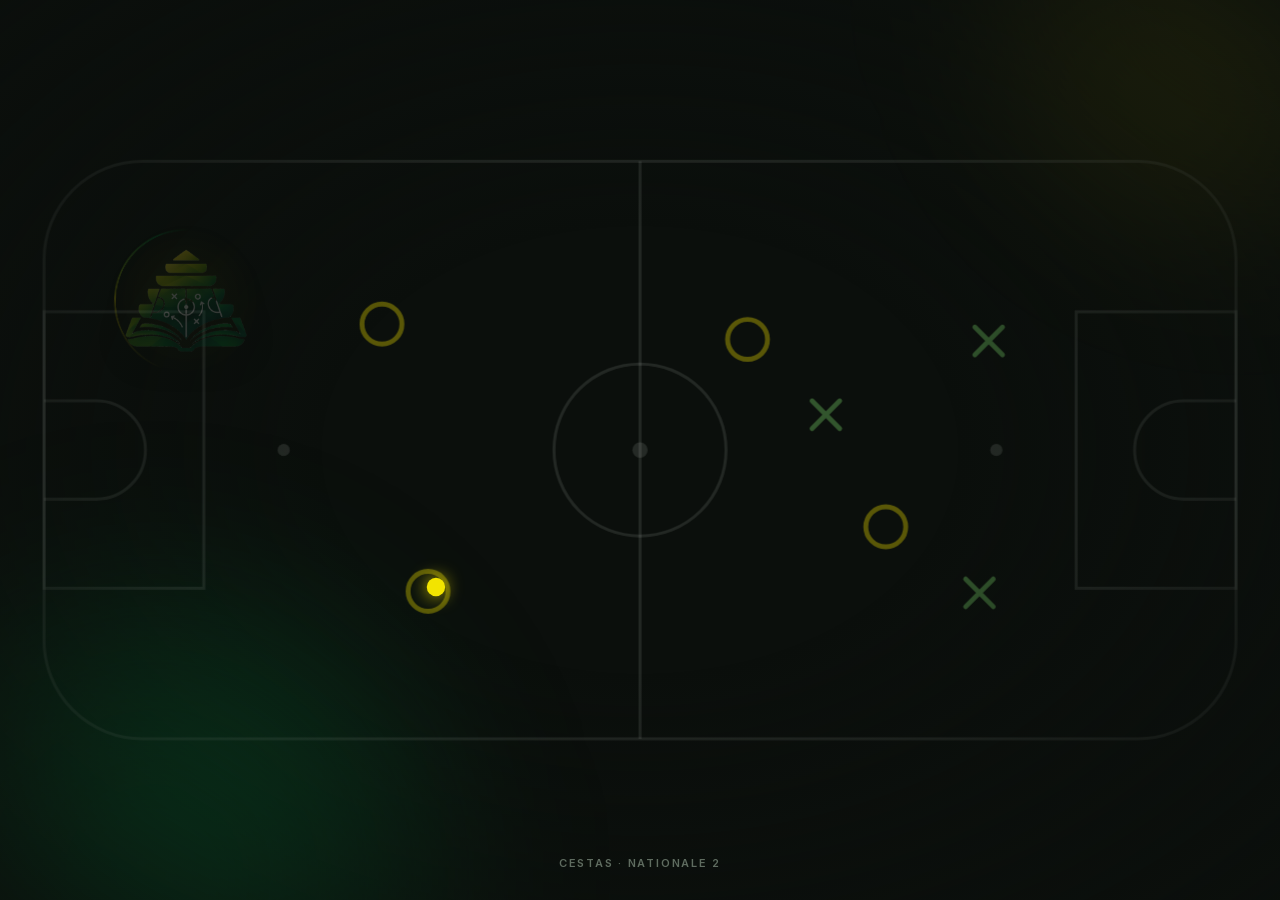
<file: supporters/index.html>
<!doctype html><meta charset="utf-8"><meta name="viewport" content="width=device-width,initial-scale=1"><meta http-equiv="refresh" content="0;url=../"><title>SAGC'TOUT</title><p style="font:16px system-ui;padding:24px">La page Supporters a rejoint l'appli : <a href="../">ouvrir SAGC'TOUT</a>.</p>
</file>
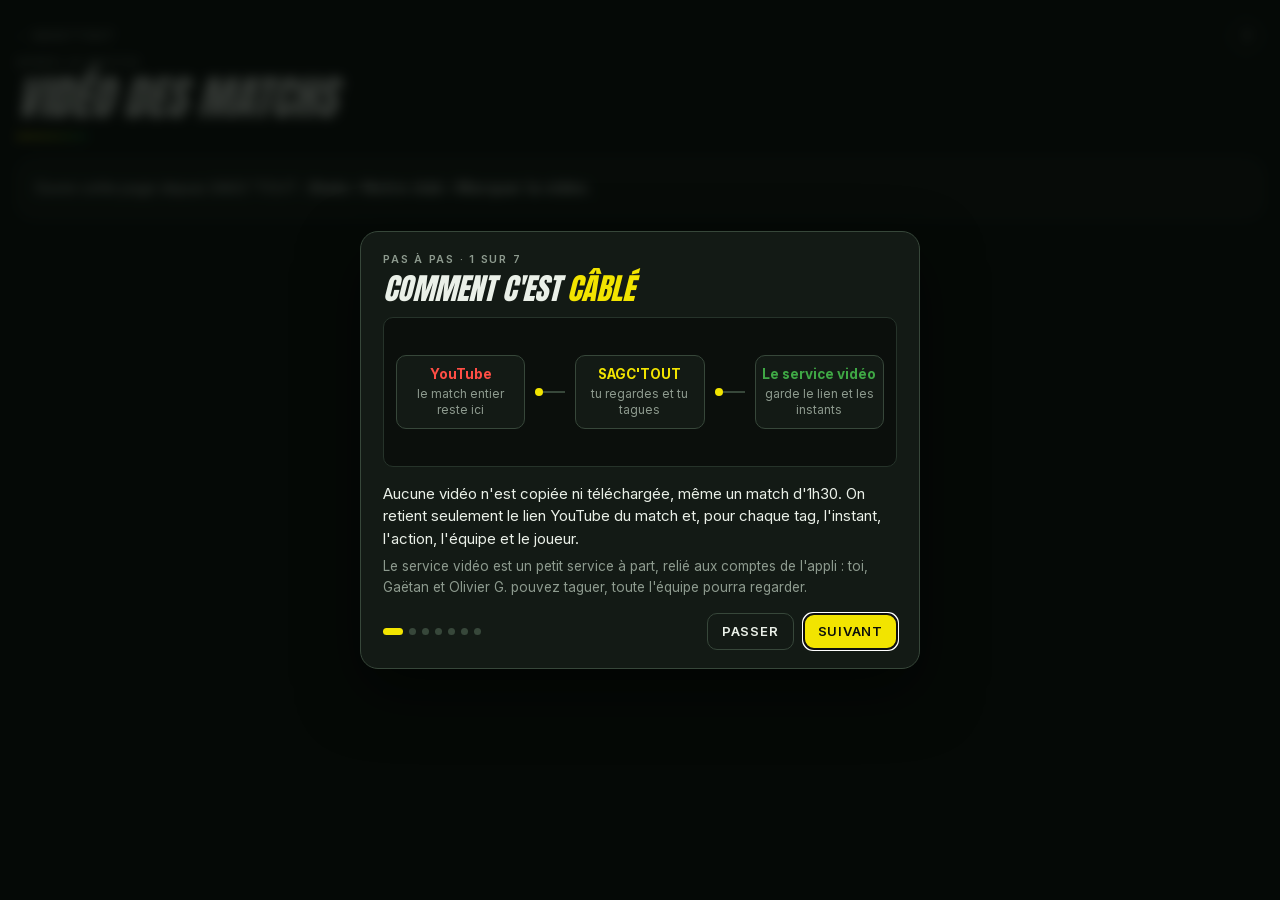
<file: video.html>
<!doctype html>
<html lang="fr">
<head>
<meta charset="utf-8">
<meta name="viewport" content="width=device-width,initial-scale=1,viewport-fit=cover">
<meta name="theme-color" content="#0B0F0C">
<meta name="robots" content="noindex">
<title>SAGC'TOUT · Vidéo</title>
<link rel="stylesheet" href="fonts/polices.css">
<!-- Module vidéo de SAGC'TOUT, lot 1 (Clément, 18.11) : marquer les actions d'un match sur sa vidéo YouTube.
     Page publiée en clair à côté de l'appli : elle ne contient aucune donnée. Tout passe par le service sagc-video
     (livrables/Rink/site/video/worker.js), avec la session de SAGC'TOUT (même adresse, même stockage).
     L'appli lui laisse le contexte dans localStorage « sagc-video-ctx » : {matchs: [{k, titre}], joueurs: [{id, nom, num}]}.
     Voir livrables/Rink/MODULE-VIDEO-CADRAGE.md. -->
<style>
:root{
  --ink:#0B0F0C; --ink-2:#131A15; --ink-3:#1B241D; --line:#26332A; --line-2:#37473A;
  --bone:#EAF0E8; --muted:#8D9A8E; --acid:#F2E400; --grass:#3FA845; --deep:#009444; --away:#6FA8D8; --shot:#FF7A45;
  --grad-flat:linear-gradient(90deg,#F2E400 0%,#A9C400 45%,#009444 100%);
  --r-s:10px; --r-l:18px; --r-pill:999px;
}
*{box-sizing:border-box}
html{-webkit-text-size-adjust:100%;-webkit-tap-highlight-color:transparent}
body{margin:0;background:var(--ink);color:var(--bone);font:400 15px/1.5 Inter,-apple-system,"Segoe UI",sans-serif;-webkit-font-smoothing:antialiased;min-height:100vh}
a{color:inherit;text-decoration:none}
button,input{font:inherit;color:inherit}
button{background:none;border:0;cursor:pointer;padding:0}
.wrap{max-width:1320px;margin:0 auto;padding:16px 16px 48px}
.back{display:inline-flex;align-items:center;gap:6px;min-height:40px;font:600 12px/1 Inter,sans-serif;letter-spacing:.06em;text-transform:uppercase;color:var(--muted)}
.eyebrow{font:600 11px/1.2 Inter,sans-serif;letter-spacing:.18em;text-transform:uppercase;color:var(--muted)}
.h1{font:400 clamp(30px,5vw,46px)/1 Anton,Impact,sans-serif;text-transform:uppercase;font-style:italic;margin:6px 0 0}
.rule{height:3px;width:72px;background:var(--grad-flat);border-radius:var(--r-pill);margin:14px 0 20px}
.muted{color:var(--muted)}
.card{background:var(--ink-2);border:1px solid var(--line);border-radius:var(--r-l);padding:18px}
.btn{display:inline-flex;align-items:center;justify-content:center;gap:8px;padding:12px 16px;border-radius:var(--r-s);font:600 13px/1 Inter,sans-serif;letter-spacing:.06em;text-transform:uppercase}
.btn-acid{background:var(--acid);color:var(--ink)}
.btn-ghost{border:1px solid var(--line-2)}
.btn:disabled{opacity:.5;cursor:default}
.champ{width:100%;padding:12px 14px;border-radius:var(--r-s);border:1px solid var(--line-2);background:var(--ink-3);font-size:15px}
.champ:focus{outline:2px solid var(--acid);outline-offset:1px}
.msg{font-size:14px;margin:10px 0 0;min-height:1.4em}
.msg.err{color:var(--shot)}

/* le choix du match */
.liste{display:grid;gap:10px;grid-template-columns:repeat(auto-fill,minmax(280px,1fr))}
.mt{display:flex;justify-content:space-between;align-items:center;gap:12px;padding:16px;border-radius:var(--r-l);background:var(--ink-2);border:1px solid var(--line)}
.mt:hover{border-color:var(--line-2)}
.mt b{font-weight:800;font-size:16px}
.mt small{display:block;color:var(--muted);font-size:12.5px;margin-top:2px}
.pas{font:600 11px/1 Inter,sans-serif;letter-spacing:.08em;text-transform:uppercase;padding:6px 10px;border-radius:var(--r-pill);border:1px solid var(--line-2);color:var(--muted);white-space:nowrap}
.pas.ok{border-color:var(--grass);color:var(--grass)}

/* le marquage */
.grille{display:grid;gap:18px;grid-template-columns:minmax(0,1fr) 360px;align-items:start}
@media (max-width:980px){.grille{grid-template-columns:1fr}}
.ecran{position:relative;aspect-ratio:16/9;background:#000;border-radius:var(--r-l);overflow:hidden;border:1px solid var(--line)}
.ecran iframe,.ecran #yt{position:absolute;inset:0;width:100%;height:100%;border:0}
.barre{margin-top:12px;display:flex;flex-wrap:wrap;gap:8px;align-items:center}
.barre[hidden]{display:none}
.camp{display:inline-flex;border:1px solid var(--line-2);border-radius:var(--r-pill);padding:3px;margin-right:6px}
.camp button{padding:9px 14px;border-radius:var(--r-pill);font:700 12px/1 Inter,sans-serif;letter-spacing:.08em;text-transform:uppercase;color:var(--muted)}
.camp button.on[data-camp=nous]{background:var(--grass);color:var(--ink)}
.camp button.on[data-camp=eux]{background:var(--away);color:var(--ink)}
.act{display:inline-flex;align-items:center;gap:8px;padding:11px 13px;border-radius:var(--r-s);background:var(--ink-3);border:1px solid var(--line-2);font-weight:600;font-size:14px;transition:transform .12s,border-color .12s}
.act:hover{border-color:var(--bone)}
.act kbd{font:700 11px/1 Inter,sans-serif;color:var(--muted);border:1px solid var(--line-2);border-radius:5px;padding:3px 5px}
.act.but{background:var(--acid);border-color:var(--acid);color:var(--ink)}
.act.but kbd{color:var(--ink);border-color:rgba(11,15,12,.35)}
.act.flash{transform:scale(.94)}
.aide{font-size:12.5px;color:var(--muted);margin-top:10px}
.aide kbd{font:700 11px/1 Inter,sans-serif;border:1px solid var(--line-2);border-radius:5px;padding:2px 5px;color:var(--bone)}
.qui{margin-top:12px;padding:12px;border-radius:var(--r-s);background:var(--ink-2);border:1px solid var(--line-2)}
.qui p{margin:0 0 8px;font-size:13px;color:var(--muted)}
.qui p b{color:var(--bone)}
.puces{display:flex;flex-wrap:wrap;gap:6px}
.puce{padding:7px 11px;border-radius:var(--r-pill);border:1px solid var(--line-2);font-size:13px;font-weight:600}
.puce:hover{border-color:var(--bone)}
.puce em{font-style:normal;color:var(--muted);margin-right:4px}

.cote h2{font:800 18px/1.2 Inter,sans-serif;margin:0}
.bilan{display:grid;grid-template-columns:1fr auto auto;gap:4px 14px;font-size:13px;margin:12px 0 4px}
.bilan span:nth-child(3n+2){color:var(--grass);font-weight:700;text-align:right}
.bilan span:nth-child(3n){color:var(--away);font-weight:700;text-align:right}
.bilan .tete{font:600 10.5px/1.4 Inter,sans-serif;letter-spacing:.1em;text-transform:uppercase;color:var(--muted)!important}
.mqs{list-style:none;margin:14px 0 0;padding:0;max-height:62vh;overflow:auto;border-top:1px solid var(--line)}
.mq{display:flex;align-items:center;gap:10px;padding:9px 4px;border-bottom:1px solid var(--line)}
.mq.neuf{animation:neuf .9s ease-out}
@keyframes neuf{from{background:rgba(242,228,0,.16)}to{background:transparent}}
.mq .va{flex:1;display:flex;align-items:center;gap:10px;text-align:left;min-width:0}
.mq time{font:700 13px/1 Inter,sans-serif;font-variant-numeric:tabular-nums;min-width:52px;color:var(--bone)}
.mq .pt{width:8px;height:8px;border-radius:50%;flex:none}
.mq .pt.nous{background:var(--grass)}.mq .pt.eux{background:var(--away)}
.mq b{font-weight:600;font-size:14px}
.mq small{color:var(--muted);font-size:12.5px;overflow:hidden;text-overflow:ellipsis;white-space:nowrap}
.mq .x{width:30px;height:30px;border-radius:var(--r-pill);color:var(--muted);font-size:18px;line-height:1}
.mq .x:hover{color:var(--bone);background:var(--ink-3)}
.vide{color:var(--muted);font-size:14px;padding:14px 0}
.toast{position:fixed;left:50%;bottom:22px;translate:-50% 0;background:var(--ink-3);border:1px solid var(--line-2);border-radius:var(--r-pill);padding:10px 12px 10px 18px;display:flex;gap:12px;align-items:center;font-size:14px;box-shadow:0 10px 30px rgba(0,0,0,.45);z-index:9}
.toast button{font-weight:700;color:var(--acid);padding:6px 8px}
.lien{display:flex;gap:8px;flex-wrap:wrap;margin-top:10px}
.lien .champ{flex:1 1 320px}
/* le dessin sur la vidéo en pause (étape 2, 18.11) : un calque par-dessus le lecteur, en coordonnées 1600 × 900 */
.calque{position:absolute;inset:0;z-index:2}
.calque[hidden]{display:none}
.calque svg{position:absolute;inset:0;width:100%;height:100%;display:block}
.calque.edit{cursor:crosshair;touch-action:none;background:rgba(11,15,12,.08);box-shadow:inset 0 0 0 3px var(--acid)}
.calque.lecture{pointer-events:none}
.calque.lecture .cq-bas{pointer-events:auto}
.cq-bas{position:absolute;right:12px;bottom:12px;display:flex;gap:8px}
.cq-bas .btn{box-shadow:0 6px 18px rgba(0,0,0,.45)}
.cq-tx{position:absolute;min-width:160px;padding:8px 10px;border-radius:8px;border:2px solid var(--acid);background:rgba(11,15,12,.9);font:800 15px Inter,sans-serif;outline:none}
.act.dess{border-style:dashed}
.outils{margin-top:12px;display:flex;flex-direction:column;gap:8px;padding:12px;border-radius:var(--r-l);background:var(--ink-2);border:1px solid var(--acid)}
.outils[hidden]{display:none}
.outils .sur{font-size:13px;color:var(--muted);margin:0}
.outils .sur b{color:var(--bone)}
.outils .sur b.choisi{color:var(--acid)}
/* l'éditeur de dessin (18.11) : une ligne d'outils, une ligne de mise en forme, une ligne d'actions */
.ou-l{display:flex;flex-wrap:wrap;gap:8px;align-items:center}
.ou-f{padding:8px 10px;border-radius:var(--r-s);background:var(--ink-3)}
.ou-g{display:inline-flex;align-items:center;gap:5px;flex-wrap:wrap;padding-right:10px;margin-right:2px;border-right:1px solid var(--line-2)}
.ou-g:last-child{border-right:0}
.ou-g .lb{margin-right:2px}
.ot.mini{padding:6px 9px;font-size:12.5px}
.ot.sup{color:#FF9A8F;border-color:rgba(255,154,143,.45)}
.ou-f .coul{width:24px;height:24px}
.coul[data-co="#0b0f0c"]{box-shadow:0 0 0 1px var(--muted)}
.ot{display:inline-flex;align-items:center;gap:6px;padding:9px 11px;border-radius:var(--r-s);border:1px solid var(--line-2);font-weight:600;font-size:13.5px}
.ot.on{background:var(--bone);color:var(--ink);border-color:var(--bone)}
.ot svg{width:16px;height:16px}
.coul{width:28px;height:28px;border-radius:50%;border:2px solid var(--ink-2);box-shadow:0 0 0 1px var(--line-2)}
.coul.on{box-shadow:0 0 0 2px var(--bone)}
.outils .esp{flex:1}
.mq.sel{background:rgba(242,228,0,.07)}
.lb{font-size:12.5px;color:var(--muted)}
.esp{flex:1}
/* la frise du match, ligne de vie (Clément, 18.11, maquette A) : Cestas au-dessus, l'adversaire en dessous, pastilles sur tiges,
   buts en grand avec le score, fautes numérotées (coup franc direct en orange), supériorités et infériorités dans l'axe */
.fw{margin-top:10px;padding:12px 14px 10px;border-radius:var(--r-l);background:var(--ink-2);border:1px solid var(--line)}
.fw-haut{display:flex;align-items:center;gap:14px;flex-wrap:wrap;margin-bottom:4px}
.fw-eq{font:700 11px/1 Inter,sans-serif;letter-spacing:.12em;text-transform:uppercase;color:var(--muted);display:inline-flex;align-items:center;gap:6px}
.fw-eq::before{content:'';width:9px;height:9px;border-radius:50%}
.fw-eq.n::before{background:var(--grass)}.fw-eq.e::before{background:var(--away)}
.fw-eq b{font:400 15px/1 Anton,Impact,sans-serif;font-style:italic;letter-spacing:.03em;color:var(--bone)}
.fw-eq b.alerte{color:var(--shot)}
.fw-z{display:flex;align-items:center;gap:4px;font-size:12px;color:var(--muted)}
.fw-z .ot{padding:5px 9px;font-size:12px}
.fa{position:relative;height:130px;cursor:pointer;user-select:none;-webkit-user-select:none;overflow:hidden;touch-action:pan-y}
.fa i{position:absolute;display:block;font-style:normal}
.fa-axe{left:0;right:0;top:56px;height:18px;border-radius:9px;background:var(--ink);box-shadow:inset 0 0 0 1px var(--line)}
.fa-iv{top:59px;height:12px;border-radius:6px;z-index:1}
.fa-iv.sup{background:var(--acid);box-shadow:0 0 0 3px rgba(242,228,0,.18)}
.fa-iv.inf{background:var(--shot);box-shadow:0 0 0 3px rgba(255,122,69,.18)}
.fa-iv.ouvert{background-image:repeating-linear-gradient(45deg,rgba(11,15,12,.35) 0 6px,transparent 6px 12px);background-size:17px 17px;animation:raye 1s linear infinite}
.fa-iv b{position:absolute;left:6px;top:0;font:900 9.5px/12px Inter,sans-serif;color:var(--ink);white-space:nowrap}
.fa-iv.sel{outline:2px solid var(--bone);outline-offset:2px}
@keyframes raye{to{background-position:17px 0}}
.fa-clip{top:56px;height:18px;border-radius:9px;background:rgba(234,240,232,.16);box-shadow:inset 0 0 0 1px rgba(234,240,232,.55);z-index:1;pointer-events:none}
.fa .fa-ev{translate:-50% 0;display:flex;flex-direction:column;align-items:center;z-index:2}
.fa-ev .tige,.fa-ev .pa,.fa-ev .sc{display:block;flex:none}
.fa-ev .pa{display:flex}
.fa-ev .tige{width:2px;background:var(--line-2)}
.fa-ev .pa{width:22px;height:22px;border-radius:50%;display:flex;align-items:center;justify-content:center;border:2px solid var(--ink-2);font:800 9px/1 Inter,sans-serif;transition:transform .15s}
.fa-ev .pa svg{width:12px;height:12px}
.fa-ev:hover{z-index:4}.fa-ev:hover .pa{transform:scale(1.3)}
.fa-ev.sel{z-index:5}.fa-ev.sel .pa{transform:scale(1.3);box-shadow:0 0 0 2px var(--bone)}
.fa-ev.nous .pa{background:var(--grass);color:var(--ink)}
.fa-ev.eux .pa{background:var(--away);color:var(--ink)}
.fa-ev.but .pa{width:30px;height:30px;background:var(--acid);color:var(--ink)}
.fa-ev.but.eux .pa{background:var(--bone);color:#1f2b4a}
.fa-ev.but .pa svg{width:16px;height:16px}
.fa-ev .sc{font:400 15px/1 Anton,Impact,sans-serif;font-style:italic;letter-spacing:.03em;color:var(--acid);margin:0 0 3px;white-space:nowrap}
.fa-ev.eux .sc{margin:3px 0 0;color:var(--bone)}
.fa-ev.faute .pa{width:17px;height:17px;background:var(--ink-3);border-color:var(--line-2);color:var(--muted);border-radius:5px}
.fa-ev.faute.cfd .pa{width:24px;height:24px;background:var(--shot);color:var(--ink);border-color:var(--ink-2);border-radius:6px;font-size:8px}
.fa-ev.moment .pa{background:var(--ink-3);color:var(--bone);border-color:var(--line-2)}
.fa-tete{top:34px;height:62px;width:2px;margin-left:-1px;background:var(--bone);pointer-events:none;z-index:6}
.fa-tete::before{content:'';position:absolute;top:-7px;left:-5px;border:6px solid transparent;border-top-color:var(--bone)}
.fw-temps{display:flex;justify-content:space-between;align-items:center;gap:10px;font-size:11.5px;color:var(--muted);margin-top:2px;font-variant-numeric:tabular-nums}
.fw-leg{display:flex;gap:12px;flex-wrap:wrap;justify-content:center;font-size:11.5px}
.fw-leg span{display:inline-flex;align-items:center;gap:5px}
.fw-leg i{width:16px;height:16px;border-radius:50%;display:inline-flex;align-items:center;justify-content:center;background:var(--ink-3);color:var(--bone);font-style:normal}
.fw-leg i svg{width:10px;height:10px}
.fw-leg i.b{background:var(--acid);color:var(--ink)}.fw-leg i.f{border-radius:4px;border:1px solid var(--line-2)}.fw-leg i.cfd{border-radius:4px;background:var(--shot)}
.fw-leg i.sup{width:18px;height:8px;border-radius:4px;background:var(--acid)}.fw-leg i.inf{width:18px;height:8px;border-radius:4px;background:var(--shot)}
.tip{position:fixed;z-index:30;pointer-events:none;background:var(--ink-3);border:1px solid var(--line-2);border-radius:10px;padding:8px 10px;font-size:12.5px;box-shadow:0 10px 30px rgba(0,0,0,.5);max-width:250px}
.tip b{display:block;font-size:13.5px}
.tip em{font-style:normal;color:var(--acid)}
.tip small{color:var(--muted);font-size:12px}
/* le score par-dessus la vidéo, tenu à jour par les buts tagués */
.bug{position:absolute;left:12px;top:12px;z-index:3;display:flex;align-items:stretch;border-radius:8px;overflow:hidden;font:800 13px/1 Inter,sans-serif;box-shadow:0 6px 20px rgba(0,0,0,.45);pointer-events:none}
.bug:empty,.ecran:has(.calque.edit) .bug{display:none}
.bug span{display:flex;align-items:center;gap:7px;padding:7px 10px;background:rgba(11,15,12,.9);text-transform:uppercase;letter-spacing:.02em}
.bug .sc{background:var(--acid);color:var(--ink);font:400 19px/1 Anton,Impact,sans-serif;font-style:italic;padding:5px 11px;letter-spacing:.04em}
.bug img,.bug .crest{width:20px;height:20px;border-radius:50%;object-fit:contain;background:#fff}
.bug .crest{display:inline-flex;align-items:center;justify-content:center;background:var(--ink-3);color:var(--bone);font:800 7.5px/1 Inter,sans-serif}
/* la carte du tag choisi : ▶ Rejouer · ⏱ Régler · ✏️ Dessin · ✕ ; les − / + seulement après « Régler » */
.selc{margin-top:10px;padding:10px 12px;border-radius:var(--r-s);background:var(--ink-3);border:1px solid var(--line-2);display:flex;align-items:center;gap:8px;flex-wrap:wrap;animation:selIn .2s ease}
@keyframes selIn{from{opacity:0;transform:translateY(-4px)}}
.selc .q{font-weight:700;font-size:14px}
.selc .q small{display:block;font-weight:500;color:var(--muted);font-size:12.5px}
.selc .q small em{font-style:normal;color:var(--acid)}
.selc .ot{padding:8px 11px}
.selc .x2{width:34px;justify-content:center}
.rgl{display:flex;align-items:center;gap:6px;flex-wrap:wrap;width:100%;padding-top:10px;margin-top:2px;border-top:1px solid var(--line);font-size:13px;color:var(--muted)}
.rgl-l{display:inline-flex;align-items:center;gap:6px;margin-right:8px}.rgl-l .lb{min-width:44px}
.rgl b{color:var(--bone);min-width:46px;text-align:center;font-variant-numeric:tabular-nums}
.rgl .ot{padding:6px 10px}
.rgl .btn{padding:9px 14px}
.lien-mini{font-size:12px;color:var(--muted);text-decoration:underline;margin-left:4px}
.act.ouvert{border-color:var(--acid);box-shadow:0 0 0 2px rgba(242,228,0,.3);animation:pulse 1.4s ease-in-out infinite}
.act.inf.ouvert{border-color:var(--shot);box-shadow:0 0 0 2px rgba(255,122,69,.3)}
@keyframes pulse{50%{box-shadow:0 0 0 5px rgba(242,228,0,.12)}}
/* les durées par catégorie */
.rg{margin-top:10px;padding:12px;border-radius:var(--r-s);background:var(--ink-2);border:1px solid var(--line-2)}
.rg-t{margin:0 0 8px;font-size:13.5px}
.rg-l{display:flex;flex-wrap:wrap;align-items:center;gap:6px}
.rg .btn{padding:9px 12px}
.du{display:grid;grid-template-columns:minmax(110px,auto) auto auto;gap:6px 14px;align-items:center;font-size:13.5px}
.du .ot{padding:6px 10px}
.du-c{display:inline-flex;align-items:center;gap:6px}
.du-c b{min-width:34px;text-align:center}
.mq .crayon{font-size:13px;margin-left:4px}
.haut{display:flex;align-items:center;justify-content:space-between;gap:12px}
.aide-btn{width:36px;height:36px;border-radius:var(--r-pill);border:1px solid var(--line-2);font:800 15px/1 Inter,sans-serif;color:var(--muted)}
.aide-btn:hover{color:var(--bone);border-color:var(--bone)}

/* le pas-à-pas de la première fois (Clément, 18.11) : comment c'est câblé, puis comment s'en servir */
.gd{position:fixed;inset:0;z-index:20;background:rgba(5,8,6,.78);-webkit-backdrop-filter:blur(6px);backdrop-filter:blur(6px);display:flex;align-items:center;justify-content:center;padding:16px;animation:gdIn .25s ease}
@keyframes gdIn{from{opacity:0}}
.gd-c{width:min(560px,100%);max-height:calc(100vh - 32px);overflow:auto;background:var(--ink-2);border:1px solid var(--line-2);border-radius:var(--r-l);padding:22px 22px 18px;box-shadow:0 24px 60px rgba(0,0,0,.5)}
.gd-num{font:600 11px/1 Inter,sans-serif;letter-spacing:.16em;text-transform:uppercase;color:var(--muted)}
.gd-t{font:400 30px/1.05 Anton,Impact,sans-serif;font-style:italic;text-transform:uppercase;margin:8px 0 12px}
.gd-t em{font-style:inherit;color:var(--acid)}
.gd-p{margin:0 0 6px;font-size:15px}
.gd-p.m{color:var(--muted);font-size:13.5px}
.gd-vis{height:150px;margin:4px 0 16px;border-radius:var(--r-s);background:var(--ink);border:1px solid var(--line);position:relative;overflow:hidden;display:flex;align-items:center;justify-content:center;gap:10px;padding:12px}
.gd-pas{animation:pasIn .32s cubic-bezier(.2,.8,.2,1)}
@keyframes pasIn{from{opacity:0;transform:translateX(18px)}}
.gd-pas.ret{animation-name:pasRet}
@keyframes pasRet{from{opacity:0;transform:translateX(-18px)}}
.gd-bas{display:flex;align-items:center;gap:10px;margin-top:16px}
.gd-pts{display:flex;gap:6px;flex:1}
.gd-pts i{width:7px;height:7px;border-radius:50%;background:var(--line-2);transition:width .2s,background .2s}
.gd-pts i.on{width:20px;border-radius:var(--r-pill);background:var(--acid)}
.gd-bas .btn{padding:11px 14px}
/* les petits dessins de chaque étape */
.nd{flex:1;min-width:0;text-align:center;padding:10px 6px;border-radius:var(--r-s);border:1px solid var(--line-2);background:var(--ink-2);font-size:12px;line-height:1.3;color:var(--muted)}
.nd b{display:block;color:var(--bone);font-size:13.5px;margin-bottom:3px}
.nd.yt b{color:#ff4e45}
.nd.app b{color:var(--acid)}
.nd.sv b{color:var(--grass)}
.fl{flex:none;width:30px;height:2px;background:var(--line-2);position:relative}
.fl::after{content:'';position:absolute;top:-3px;left:0;width:8px;height:8px;border-radius:50%;background:var(--acid);animation:flux 1.6s linear infinite}
.fl.b::after{animation-delay:.8s}
@keyframes flux{from{left:-4px;opacity:0}20%{opacity:1}80%{opacity:1}to{left:26px;opacity:0}}
.faux-champ{width:86%;padding:12px 14px;border-radius:var(--r-s);border:1px solid var(--line-2);background:var(--ink-3);font-size:14px;color:var(--bone);white-space:nowrap;overflow:hidden}
.faux-champ span{display:inline-block;overflow:hidden;vertical-align:bottom;width:0;border-right:2px solid var(--acid);animation:tape 2.6s steps(30) infinite}
@keyframes tape{0%{width:0}60%,100%{width:30ch}}
.mini-acts{display:flex;flex-wrap:wrap;gap:6px;justify-content:center}
.mini-acts kbd{font:700 12px/1 Inter,sans-serif;padding:8px 9px;border-radius:7px;border:1px solid var(--line-2);color:var(--bone);background:var(--ink-3);animation:appui 4s infinite}
.mini-acts kbd.but{background:var(--acid);color:var(--ink);border-color:var(--acid)}
@keyframes appui{0%,8%{transform:none;box-shadow:none}4%{transform:scale(.88);box-shadow:0 0 0 4px rgba(242,228,0,.35)}}
.gfrise{position:absolute;left:14px;right:14px;bottom:14px;height:4px;border-radius:4px;background:var(--line)}
.gfrise i{position:absolute;top:-4px;width:3px;height:12px;border-radius:2px;background:var(--acid);animation:tag 4s infinite backwards}
@keyframes tag{0%{opacity:0;transform:scaleY(0)}10%,100%{opacity:1;transform:none}}
.mini-camp{display:inline-flex;border:1px solid var(--line-2);border-radius:var(--r-pill);padding:3px;position:relative}
.mini-camp span{position:relative;z-index:1;padding:8px 14px;font:700 12px/1 Inter,sans-serif;letter-spacing:.08em;text-transform:uppercase;color:var(--ink)}
.mini-camp span+span{color:var(--muted);animation:campTxt 3s infinite}
.mini-camp span:first-child{animation:campTxt2 3s infinite}
.mini-camp::before{content:'';position:absolute;top:3px;bottom:3px;left:3px;width:calc(50% - 3px);border-radius:var(--r-pill);background:var(--grass);animation:camp 3s infinite}
@keyframes camp{0%,40%{transform:none;background:var(--grass)}50%,90%{transform:translateX(100%);background:var(--away)}100%{transform:none;background:var(--grass)}}
@keyframes campTxt{0%,40%{color:var(--muted)}50%,90%{color:var(--ink)}}
@keyframes campTxt2{0%,40%{color:var(--ink)}50%,90%{color:var(--muted)}}
.mini-liste{width:88%;display:grid;gap:6px}
.mini-liste div{display:flex;gap:10px;align-items:center;padding:8px 10px;border-radius:8px;background:var(--ink-2);border:1px solid var(--line);font-size:12.5px}
.mini-liste div b{font-variant-numeric:tabular-nums}
.mini-liste div:nth-child(2){animation:clic 2.4s infinite}
@keyframes clic{0%,30%{border-color:var(--line)}40%,70%{border-color:var(--acid);background:rgba(242,228,0,.08)}}
.gfr{position:relative;width:100%;height:120px;border-radius:8px;background:var(--ink-2)}
.gfr i{position:absolute;display:block;font-style:normal}
.gfr .ax{left:2%;right:2%;top:54px;height:12px;border-radius:6px;background:var(--ink)}
.gfr .iv{top:57px;height:6px;border-radius:3px;background:var(--acid)}
.gfr .lp{width:2px;margin-left:-1px;background:var(--line-2);display:flex;flex-direction:column;align-items:center}
.gfr .lp.n{bottom:66px;height:16px;flex-direction:column-reverse;justify-content:flex-end}
.gfr .lp.e{top:66px;height:16px;justify-content:flex-end}
.gfr .lp b{position:absolute;width:14px;height:14px;border-radius:50%;left:-6px}
.gfr .lp.n b{top:-13px;background:var(--grass)}.gfr .lp.e b{bottom:-13px;background:var(--away)}
.gfr .lp.but{height:22px}.gfr .lp.but b{width:20px;height:20px;left:-9px;background:var(--acid)}
.gfr .lp.but.e b{background:var(--bone)}
.gfr .lp.faute b{border-radius:4px;background:var(--ink-3);box-shadow:inset 0 0 0 1px var(--line-2)}
.gfr .lp em{position:absolute;font:400 13px/1 Anton,Impact,sans-serif;font-style:italic;color:var(--acid);left:50%;translate:-50% 0;white-space:nowrap}
.gfr .lp.n em{top:-30px}.gfr .lp.e em{bottom:-30px;color:var(--bone)}
.gfr .tt{top:0;bottom:0;width:2px;background:var(--bone);animation:tete 6s linear infinite}
@keyframes tete{from{left:2%}to{left:98%}}
.mini-dessin{width:100%;max-width:340px}
.mini-dessin svg{width:100%;height:auto;display:block}
.mini-dessin .trace{stroke-dasharray:200;stroke-dashoffset:200;animation:trace 3.2s ease-in-out infinite}
.mini-dessin .pointe{opacity:0;animation:pointe 3.2s infinite}
.mini-dessin .rond{stroke-dasharray:130;stroke-dashoffset:130;animation:rond 3.2s ease-in-out infinite}
@keyframes trace{0%{stroke-dashoffset:200}35%,100%{stroke-dashoffset:0}}
@keyframes pointe{0%,34%{opacity:0}38%,100%{opacity:1}}
@keyframes rond{0%,45%{stroke-dashoffset:130}75%,100%{stroke-dashoffset:0}}
.bientot{display:grid;grid-template-columns:1fr 1fr;gap:10px;width:100%}
.bientot div{padding:12px;border-radius:var(--r-s);border:1px dashed var(--line-2);font-size:12.5px;color:var(--muted);text-align:left}
.bientot b{display:block;color:var(--bone);font-size:13.5px;margin-bottom:4px}
@media (max-width:520px){.gd-vis{height:auto;min-height:130px;gap:6px;padding:10px}.fl{display:none}.nd{padding:8px 4px;font-size:11.5px}.nd b{font-size:12.5px}.gd-t{font-size:26px}}
/* ---------- le Cockpit (Clément, 20.11) : tout le marquage tient dans un écran d'ordinateur, sans défiler ----------
   22.11 (Clément : la carte du tag cachait l'image, et la vidéo agrandie poussait les outils hors de l'écran) : les tuiles
   passent dans une colonne à gauche de la vidéo, avec dessous le choix du joueur et la carte du tag ; la vidéo au centre,
   la frise dessous ; à droite les chiffres du match, nos joueurs et la liste des tags. Sous 980 px, la page qui défile. */
@media (min-width:981px){
  body.cockpit{height:100vh;overflow:hidden auto}  /* la vidéo agrandie à la main plus haut que l'écran : la page défile */
  body.cockpit .wrap{max-width:none;height:100vh;padding:8px 14px 12px;display:flex;flex-direction:column}
  body.cockpit main{flex:1;min-height:0;display:flex;flex-direction:column}
  body.cockpit .wrap{position:relative}  /* le retour et le « ? » sur la ligne du titre : la hauteur va à la vidéo */
  body.cockpit .haut{position:absolute;top:8px;left:14px;right:14px;pointer-events:none}body.cockpit .haut>*{pointer-events:auto}
  .cockpit .cp{flex:1;min-height:0;display:grid;gap:10px;grid-template-columns:clamp(196px,15vw,248px) minmax(0,1fr) 340px;grid-template-rows:var(--vh,minmax(0,1fr)) auto;grid-template-areas:"r v c" "r f c"}
  .cockpit .cp-v{grid-area:v;min-height:0;display:flex;align-items:center;justify-content:center;position:relative}
  .cockpit .cp-poig{position:absolute;left:0;right:0;bottom:-11px;height:12px;cursor:ns-resize;z-index:3;display:flex;align-items:center;justify-content:center;touch-action:none}
  .cockpit .cp-poig::before{content:'';width:56px;height:4px;border-radius:2px;background:var(--line-2);transition:background .15s,width .15s}
  .cockpit .cp-poig:hover::before,body.tire .cp-poig::before{background:var(--acid);width:90px}
  body.tire{cursor:ns-resize;user-select:none;-webkit-user-select:none}body.tire .ecran iframe{pointer-events:none}
  .cockpit .cp-v{container-type:size}.cockpit .cp-v .ecran{width:min(100cqw,177.78cqh);height:auto}  /* 16/9 dans la case, qu'elle soit trop large ou trop haute */
  .cockpit .cp-f{grid-area:f;min-width:0}.cockpit .cp-f .fw{margin-top:0;padding:6px 12px 4px}
  .cockpit .fw-leg{visibility:hidden}  /* la légende reste dans le « ? » ; la place va à la vidéo */
  .cockpit .fw-haut{margin-bottom:0}
  .cockpit .cp-r{grid-area:r;min-height:0;min-width:0;display:flex;flex-direction:column;gap:8px;overflow:auto}.cockpit .cp-r>.barre{flex:none}
  .cockpit .barre:not([hidden]){display:grid;grid-template-columns:repeat(3,minmax(0,1fr));gap:6px}
  .cockpit .barre .camp{grid-column:1/-1;flex-direction:row}
  .cockpit .act.tu{min-height:56px;padding:16px 3px 6px}
  .cockpit .act.tu .nm{white-space:normal;font-size:11px;line-height:1.05}
  .cockpit .cp-ctx{flex:1;min-height:0;overflow:auto;display:flex;flex-direction:column;gap:8px}
  .cockpit .cp-ctx .qui{margin:0;padding:10px}.cockpit .cp-ctx .qui p{font-size:12.5px}
  .cockpit .cp-ctx .puce{padding:5px 8px;font-size:12px}
  .cockpit .cp-ctx .selc{margin:0;padding:10px;gap:6px}
  .cockpit .cp-ctx .selc .q{flex:1 1 calc(100% - 46px);min-width:0}.cockpit .cp-ctx .selc>.esp{display:none}
  .cockpit .cp-ctx .selc>.ot:not(.x2){order:2;flex:1 1 calc(50% - 3px);justify-content:center;padding:8px 4px;font-size:12.5px}
  .cockpit .cp-ctx .rgl{order:3}.cockpit .cp-ctx .rgl-l{width:100%;margin:0}
  .cockpit .cp-f:has(#outils:not([hidden])) .fw{display:none}
  .cockpit .cp-c{grid-area:c;min-height:0;display:flex;flex-direction:column;gap:10px}
  .cockpit .cp-tete{display:flex;align-items:center;gap:12px;min-height:40px;margin:0 0 8px;padding:0 48px 0 128px}
  .cockpit .cp-tete .h1{font-size:26px;margin:0}
  .cockpit .outils{margin-top:0;max-height:34vh;overflow:auto}
  .cockpit .liste-c{flex:1;min-height:0;display:flex;flex-direction:column}
  .cockpit .mqs{max-height:none;flex:1;min-height:0}
}
/* les durées par catégorie, posées sur la vidéo (au-dessus des commandes de YouTube) */
.ecran #durees{position:absolute;left:10px;right:10px;top:10px;bottom:54px;z-index:5;display:flex;align-items:flex-end;pointer-events:none}
.ecran #durees .rg{margin:0;width:100%;max-height:100%;overflow:auto;background:rgba(19,26,21,.96);pointer-events:auto}
.cp-c .card{padding:12px 14px}
.cp-h{display:flex;justify-content:space-between;align-items:baseline;margin:0 0 8px;font:700 10.5px/1 Inter,sans-serif;letter-spacing:.14em;text-transform:uppercase;color:var(--muted)}
.cp-liens{display:flex;gap:6px;align-items:center}
.cp-liens .ot{padding:7px 10px;font-size:12.5px}
/* les chiffres du match : Cestas à gauche, l'adversaire à droite */
.duel{display:grid;grid-template-columns:22px 1fr 76px 1fr 22px;align-items:center;gap:5px 6px}
.duel .v{font:800 13px/1 Inter,sans-serif;text-align:center;font-variant-numeric:tabular-nums}
.duel .l{text-align:center;color:var(--muted);font:600 11.5px/1 Inter,sans-serif;white-space:nowrap}
.duel .g,.duel .d{height:8px;border-radius:4px;background:var(--ink-3);position:relative;overflow:hidden}
.duel .g i{position:absolute;right:0;top:0;bottom:0;background:var(--grass);border-radius:4px;transition:width .4s}
.duel .d i{position:absolute;left:0;top:0;bottom:0;background:var(--away);border-radius:4px;transition:width .4s}
.jos{display:flex;gap:6px;flex-wrap:wrap}
.jo{display:inline-flex;align-items:center;gap:6px;padding:5px 10px;border-radius:var(--r-pill);background:var(--ink-3);font:600 12.5px/1 Inter,sans-serif}
.jo b{color:var(--acid)}.jo small{color:var(--muted);font-size:11.5px}
.filtres{display:flex;gap:5px;margin:0 0 8px;flex-wrap:wrap}
.filtres button{padding:6px 10px;border-radius:var(--r-pill);border:1px solid var(--line-2);font:700 11px/1 Inter,sans-serif;color:var(--muted)}
.filtres button.on{background:var(--bone);color:var(--ink);border-color:var(--bone)}
.cockpit .mqs{margin:0;border-top:0}
.cockpit .mq{padding:5px 4px;border-bottom:0;border-radius:var(--r-s)}
.cockpit .mq:hover{background:var(--ink-3)}
.cockpit .mq.sel{background:rgba(242,228,0,.09);box-shadow:inset 3px 0 0 var(--acid)}
.mq .x{display:grid;place-items:center;font-size:15px;opacity:.6;border-radius:var(--r-s)}
.mq:hover .x,.mq.sel .x{opacity:1}
.mq .x:hover{background:rgba(255,122,69,.15);color:var(--shot)}
.mq.part{opacity:0;transform:translateX(40px);transition:opacity .25s,transform .25s}
.mq .em{font-size:15px;flex:none}
/* les tuiles d'action : une couleur, un pictogramme, un compteur */
.act.tu{position:relative;flex:1 1 0;min-width:0;flex-direction:column;justify-content:center;gap:3px;padding:9px 4px 8px;background:var(--ink-2);border-color:var(--line);color:var(--bone);overflow:hidden}
.act.tu:hover{border-color:var(--c);transform:translateY(-2px)}
.act.tu:active,.act.tu.flash{transform:scale(.93)}
.act.tu .em{font-size:21px;line-height:1;transition:transform .25s}
.act.tu:hover .em{transform:scale(1.15) rotate(-6deg)}
.act.tu .nm{font:700 11.5px/1.1 Inter,sans-serif;text-align:center;white-space:nowrap;overflow:hidden;text-overflow:ellipsis;max-width:100%}
.act.tu kbd{position:absolute;left:5px;top:5px;padding:2px 4px;font-size:10px;border:0;background:rgba(255,255,255,.07)}
.act.tu .nb{position:absolute;right:5px;top:5px;min-width:18px;height:18px;padding:0 5px;border-radius:9px;background:var(--c);color:var(--ink);font:800 10.5px/18px Inter,sans-serif;text-align:center;font-style:normal}
.act.tu .nb:empty{display:none}
.act.tu .nb.bump{animation:bump .4s}
@keyframes bump{50%{transform:scale(1.5)}}
.act.tu::after{content:"";position:absolute;left:0;right:0;bottom:0;height:3px;background:var(--c);opacity:.85}
.act.tu.but{background:var(--ink-2);color:var(--bone);border-color:var(--line)}
.act.tu.but kbd{color:var(--muted)}
.act.tu.onde::before{content:"";position:absolute;left:50%;top:50%;width:10px;height:10px;margin:-5px;border-radius:50%;background:var(--c);opacity:.5;animation:onde .5s forwards}
@keyframes onde{to{transform:scale(18);opacity:0}}
.act.tu.dess{--c:var(--bone);border-style:dashed}
.cockpit .camp{flex-direction:column;border-radius:var(--r-s);padding:3px;margin-right:0;flex:none}
.cockpit .camp button{flex:1;border-radius:7px;padding:6px 12px}
.plus1{position:fixed;z-index:50;font:400 22px/1 Anton,Impact,sans-serif;color:var(--acid);pointer-events:none;animation:monte .8s forwards}
@keyframes monte{to{transform:translateY(-60px);opacity:0}}
/* un but tagué : BUUUT ! par-dessus la vidéo, des confettis pour nous */
.but-flash{position:absolute;inset:0;z-index:6;display:grid;place-items:center;font:400 clamp(44px,8vw,110px)/1 Anton,Impact,sans-serif;font-style:italic;color:var(--acid);text-shadow:0 6px 30px rgba(0,0,0,.6);pointer-events:none;animation:butf 1.2s forwards}
.but-flash.eux{color:var(--bone);font-size:clamp(30px,5vw,64px)}
@keyframes butf{0%{transform:scale(.3);opacity:0}25%{transform:scale(1.1);opacity:1}70%{transform:scale(1);opacity:1}100%{transform:scale(1.4);opacity:0}}
.confetti{position:absolute;inset:0;z-index:6;pointer-events:none;overflow:hidden}
.confetti i{position:absolute;top:-12px;width:8px;height:12px;border-radius:2px;animation:pluie 1.4s forwards}
@keyframes pluie{to{transform:translate(var(--dx),110%) rotate(var(--r));opacity:.2}}
.bug .sc.flip{animation:flip .5s}
@keyframes flip{50%{transform:rotateX(90deg)}}
@media (prefers-reduced-motion:reduce){.but-flash,.confetti,.plus1,.act.tu .nb.bump,.act.tu.onde::before,.bug .sc.flip{animation:none!important;display:none}}
@media (prefers-reduced-motion:reduce){.mq.neuf{animation:none}.act{transition:none}.mini-dessin *{animation:none!important;stroke-dashoffset:0!important;opacity:1!important}.gd,.gd-pas,.fl::after,.faux-champ span,.mini-acts kbd,.gfrise i,.gfr .tt,.fa-iv.ouvert,.selc,.act.ouvert,.mini-camp::before,.mini-camp span,.mini-liste div{animation:none!important}.faux-champ span{width:auto;border:0}}
</style>
</head>
<body>
<div class="wrap">
  <div class="haut"><a class="back" id="retour" href="./#/stats/club">← SAGC'TOUT</a><button type="button" class="aide-btn" id="guide-btn" aria-label="Comment ça marche" title="Comment ça marche">?</button></div>
  <main id="v" aria-live="polite"></main>
</div>
<script>
(() => {
'use strict';
const VIDEO_URL = window.VIDEO_URL || 'https://sagc-video.clement-mora11.workers.dev';
/* dans l'appli (18.11) : la page est ouverte en plein écran par-dessus SAGC'TOUT, dans un cadre ; on change d'écran sans
   ajouter d'étape à l'historique, pour que le retour du téléphone ferme la vidéo d'un coup, comme une fiche */
const DANS_APPLI = (() => { try { return window.parent !== window; } catch(e){ return true; } })();
function va(k){
  if (DANS_APPLI){ try { history.replaceState(null, '', k ? '#' + k : location.pathname); } catch(e){} route(); }
  else location.hash = k;
}
function fermer(){
  if (DANS_APPLI) parent.postMessage({sagcVideo: 'fermer'}, location.origin);
  else location.href = './#/stats/club';
}
const ACTIONS = [
  ['but', 'But'], ['tir', 'Tir'], ['arret', 'Arrêt'], ['perte', 'Perte de balle'],
  ['recup', 'Récupération'], ['faute', 'Faute'], ['sup', 'Supériorité'], ['inf', 'Infériorité']];
/* « moment » : le tag posé par Dessiner quand aucun tag n'est là (pas de bouton ni de touche à lui) */
const NOM_ACTION = {...Object.fromEntries(ACTIONS), moment: 'Moment'};
/* les tuiles du Cockpit (20.11) : un pictogramme et une couleur par action */
const TUILE = {but: ['🥅', 'var(--acid)'], tir: ['🎯', 'var(--bone)'], arret: ['🧤', 'var(--away)'], perte: ['💨', 'var(--shot)'],
  recup: ['🧲', 'var(--grass)'], faute: ['⚠️', 'var(--shot)'], sup: ['⬆️', 'var(--acid)'], inf: ['⬇️', 'var(--shot)'], moment: ['✏️', 'var(--bone)']};
const $ = s => document.querySelector(s);
const esc = s => String(s == null ? '' : s).replace(/[&<>"']/g, c => ({'&': '&amp;', '<': '&lt;', '>': '&gt;', '"': '&quot;', "'": '&#39;'}[c]));
const lire = k => { try { return localStorage.getItem(k); } catch(e){ return null; } };
const ctx = (() => { try { return JSON.parse(lire('sagc-video-ctx') || '{}') || {}; } catch(e){ return {}; } })();
const MATCHS = Array.isArray(ctx.matchs) ? ctx.matchs : [], JOUEURS = Array.isArray(ctx.joueurs) ? ctx.joueurs : [];
const nomJoueur = id => { const j = JOUEURS.find(x => x.id === id); return j ? j.nom : id; };
const titreMatch = k => (MATCHS.find(x => x.k === k) || {}).titre || k;
const hms = t => { t = Math.max(0, Math.floor(t)); const h = Math.floor(t / 3600), m = Math.floor(t % 3600 / 60), s = t % 60;
  return (h ? h + ':' + String(m).padStart(2, '0') : m) + ':' + String(s).padStart(2, '0'); };

/* le service : la session de SAGC'TOUT ; « reseau » si le service ne répond pas (pas encore créé, pas de réseau) */
async function api(chemin, corps){
  const ses = lire('sagc-session');
  let r;
  try {
    r = await fetch(VIDEO_URL + chemin, {method: 'POST', headers: {'Content-Type': 'application/json', ...(ses ? {Authorization: 'Bearer ' + ses} : {})}, body: JSON.stringify(corps || {})});
  } catch(e){ return {ok: false, erreur: 'reseau'}; }
  const d = await r.json().catch(() => null);
  return d || {ok: false, erreur: 'reseau'};
}
const RAISON = {
  compte: "Connecte-toi d'abord dans SAGC'TOUT, sur cet appareil, puis reviens ici.",
  lecture: 'Ton compte peut regarder, pas marquer.',
  fort: "Confirme d'abord ton identité dans SAGC'TOUT (Face ID ou mot de passe de secours), puis reviens ici.",
  reseau: "Le service vidéo ne répond pas. S'il vient d'être ajouté, il n'est peut-être pas encore en place dans Cloudflare.",
  lien: "Ce lien n'est pas une vidéo YouTube. Colle l'adresse de la vidéo (youtube.com/watch?v=… ou youtu.be/…).",
  plein: 'Trop de marqueurs sur ce match.', service: 'Le service a eu un souci. Réessaie dans un instant.'
};
const raison = d => RAISON[d && d.erreur] || "Ça n'a pas marché. Réessaie dans un instant.";

/* ---------- le choix du match ---------- */
async function vueChoix(){
  document.title = "SAGC'TOUT · Vidéo";
  const v = $('#v');
  v.innerHTML = `<div class="eyebrow">Après le match</div><h1 class="h1">Vidéo des matchs</h1><div class="rule"></div>
    ${MATCHS.length ? `<p class="muted" style="margin-top:0">Choisis le match à marquer.</p><div class="liste">${MATCHS.slice().sort((a, b) => (b.iso || '').localeCompare(a.iso || '')).map(m => `<a class="mt" href="#${esc(m.k)}" data-k="${esc(m.k)}"><span><b>${esc(m.titre)}</b><small>${esc(m.d || '')}</small></span><span class="pas" data-pas="${esc(m.k)}">Pas de vidéo</span></a>`).join('')}</div>`
      : `<div class="card"><p style="margin:0">Ouvre cette page depuis SAGC'TOUT : <b>Stats › Notre club › Marquer la vidéo</b>.</p></div>`}
    <p class="msg" id="msg"></p>`;
  v.onclick = e => { const a = e.target.closest('a.mt[data-k]'); if (a){ e.preventDefault(); va(a.dataset.k); } };
  if (!MATCHS.length) return;
  const d = await api('/matchs');
  if (!d.ok){ $('#msg').textContent = raison(d); $('#msg').className = 'msg err'; return; }
  d.matchs.forEach(m => { const p = document.querySelector(`[data-pas="${CSS.escape(m.match)}"]`); if (p){ p.textContent = m.n ? `${m.n} action${m.n > 1 ? 's' : ''}` : 'Vidéo, rien de marqué'; p.classList.add('ok'); } });
}

/* ---------- le marquage d'un match ---------- */
let M = null;   // {k, video, marqueurs, ecrire, camp, dernier}
let joueur = null, ytPret = null;
let D = null;   // le dessin en cours : {mq, f: formes, outil, couleur, cur: forme qu'on trace}

function ytCharger(){
  if (ytPret) return ytPret;
  ytPret = new Promise((ok, ko) => {
    if (window.YT && window.YT.Player) return ok();
    window.onYouTubeIframeAPIReady = () => ok();
    const s = document.createElement('script'); s.src = 'https://www.youtube.com/iframe_api'; s.onerror = () => { ytPret = null; ko(new Error('yt')); };
    document.head.appendChild(s);
  });
  return ytPret;
}
const maintenant = () => { try { return joueur && joueur.getCurrentTime ? joueur.getCurrentTime() : 0; } catch(e){ return 0; } };
function aller(t, lire){
  if (!joueur || !joueur.seekTo) return;
  joueur.seekTo(Math.max(0, t), true);
  if (lire && joueur.playVideo) joueur.playVideo();
}

async function vueMatch(k){
  document.title = "SAGC'TOUT · Vidéo · " + titreMatch(k);
  $('#retour').textContent = '← Les matchs';
  const v = $('#v');
  v.innerHTML = `<div class="eyebrow">Vidéo du match</div><h1 class="h1">${esc(titreMatch(k))}</h1><div class="rule"></div><p class="muted">Chargement…</p>`;
  const d = await api('/match', {match: k});
  if (!d.ok){ v.innerHTML = `<div class="eyebrow">Vidéo du match</div><h1 class="h1">${esc(titreMatch(k))}</h1><div class="rule"></div><div class="card"><p style="margin:0">${esc(raison(d))}</p></div>`; return; }
  M = {k, video: d.video, marqueurs: d.marqueurs, ecrire: d.ecrire, pourquoi: d.pourquoi, camp: 'nous', dernier: null, reglages: d.reglages || null};
  dessiner();
}

function dessiner(){
  const v = $('#v'), tete = `<div class="eyebrow">Vidéo du match</div><h1 class="h1">${esc(titreMatch(M.k))}</h1><div class="rule"></div>`;
  joueur = null;
  if (!M.video){
    document.body.classList.remove('cockpit');
    v.innerHTML = tete + (M.ecrire ? `<div class="card"><b>Colle le lien YouTube du match</b>
        <p class="muted" style="margin:4px 0 0;font-size:13.5px">Le match entier, même s'il dure 1h30 : rien n'est téléchargé, la vidéo reste sur YouTube.</p>
        <form class="lien" id="f-lien"><input class="champ" id="yt-lien" placeholder="https://www.youtube.com/watch?v=…" autocomplete="off" required><button class="btn btn-acid">Charger</button></form>
        <p class="msg" id="msg"></p></div>`
      : `<div class="card"><p style="margin:0">Pas encore de vidéo pour ce match.</p></div>`);
    if (M.ecrire){ $('#yt-lien').focus(); $('#f-lien').onsubmit = e => { e.preventDefault(); poserLien($('#yt-lien').value); }; }
    return;
  }
  /* le Cockpit (20.11, réorganisé le 22.11) : à gauche les tuiles, puis le choix du joueur et la carte du tag ; au centre
     la vidéo, que rien ne recouvre (sauf les durées) ; dessous la frise, remplacée par les outils pendant un dessin ;
     à droite les chiffres, nos joueurs, la liste */
  document.body.classList.add('cockpit');
  v.innerHTML = `<div class="cp-tete"><h1 class="h1">${esc(titreMatch(M.k))}</h1><span class="esp"></span>${M.ecrire ? `<span class="cp-liens">
      <button type="button" class="ot" id="ch-lien" title="Changer le lien YouTube">🔗 Lien</button><button type="button" class="ot" id="ch-durees" title="Durées des clips par catégorie">⏱ Durées</button></span>` : ''}</div>
    <div class="cp">
    <section class="cp-v">
      <div class="ecran"><div id="yt"></div><div class="calque" id="calque" hidden></div><div class="bug" id="bug"></div><div id="durees"></div></div>
      <div class="cp-poig" id="cp-poig" title="Glisse pour agrandir ou réduire la vidéo · double-clic : taille automatique"></div>
    </section>
    <section class="cp-f">
      <div class="fw">
        <div class="fw-haut"><span class="fw-eq n" id="eq-n"></span><span class="fw-eq e" id="eq-e"></span><span class="esp"></span>
          <span class="fw-z"><span id="fz-txt"></span><button type="button" class="ot" data-z="moins" aria-label="Dézoomer">−</button><button type="button" class="ot" data-z="plus" aria-label="Zoomer">+</button><button type="button" class="ot" data-z="tout">Tout</button></span></div>
        <div class="fa" id="frise"></div>
        <div class="fw-temps"><span id="fr-a"></span><span class="fw-leg" id="fw-leg"></span><span id="fr-b"></span></div>
      </div>
      <div class="outils" id="outils" hidden></div>
    </section>
    <section class="cp-r">
      ${M.ecrire ? `<div class="barre" id="barre" title="Clavier (clique d'abord hors de la vidéo) : 1 à 8 marquer · C Nous / Eux · D dessiner · Espace lecture · ← → 5 s (Maj : 1 s) · Suppr retire le tag choisi">
        <div class="camp" role="group" aria-label="Pour qui">${['nous', 'eux'].map(c => `<button type="button" data-camp="${c}" class="${M.camp === c ? 'on' : ''}" aria-pressed="${M.camp === c}">${c === 'nous' ? 'Nous' : 'Eux'}</button>`).join('')}</div>
        ${ACTIONS.map(([id, nom], i) => `<button type="button" class="act tu ${id}" data-act="${id}" style="--c:${TUILE[id][1]}"><kbd>${i + 1}</kbd><i class="nb" data-nb="${id}"></i><span class="em">${TUILE[id][0]}</span><span class="nm">${nom}</span></button>`).join('')}
        <button type="button" class="act tu dess" data-dessin="1"><kbd>D</kbd><span class="em">✏️</span><span class="nm">Dessiner</span></button>
      </div>`
      : `<p class="aide">${esc(RAISON[M.pourquoi] || '')}</p>`}
      <div class="cp-ctx"><div id="qui"></div><div id="reglage"></div></div>
    </section>
    <aside class="cp-c">
      <div class="card"><p class="cp-h"><span>Le match en chiffres</span><span id="cp-tot"></span></p><div class="duel" id="bilan"></div></div>
      <div class="card"><p class="cp-h"><span>Nos joueurs</span><span>buts · tirs</span></p><div class="jos" id="cp-jos"></div></div>
      <div class="card liste-c"><p class="cp-h"><span>Les tags</span><span id="cp-nb"></span></p>
        <div class="filtres" id="cp-fil">${[['tout', 'Tout'], ['nous', 'Cestas'], ['eux', esc(nomCamp('eux'))], ['but', 'Buts'], ['dessin', '✏️']].map(([f, n]) => `<button type="button" data-f="${f}" class="${(M.filtre || 'tout') === f ? 'on' : ''}">${n}</button>`).join('')}</div>
        <ul class="mqs" id="mqs"></ul></div>
    </aside>
  </div>`;
  $('#cp-fil').onclick = e => { const b = e.target.closest('[data-f]'); if (!b) return; M.filtre = b.dataset.f; document.querySelectorAll('#cp-fil [data-f]').forEach(x => x.classList.toggle('on', x === b)); liste(); };
  liste();
  if (M.ecrire){
    $('#barre').onclick = e => {
      const c = e.target.closest('[data-camp]'); if (c){ choisirCamp(c.dataset.camp); return; }
      if (e.target.closest('[data-dessin]')){ ouvrirDessin(); return; }
      const a = e.target.closest('[data-act]'); if (a) marquer(a.dataset.act);
    };
    $('#ch-lien').onclick = () => { if (confirm('Changer le lien YouTube de ce match ? Les actions déjà marquées restent, calées sur les mêmes instants.')){ M.video = null; dessiner(); } };
    $('#ch-durees').onclick = () => panneauDurees();
  }
  friseBrancher(); friseDessiner(); majReglage(); majBoutons(); poignee();
  ytCharger().then(() => {
    /* la lecture repart (bouton du lecteur, Espace, Continuer) : le dessin affiché s'efface */
    joueur = new YT.Player('yt', {videoId: M.video.yt, playerVars: {rel: 0, playsinline: 1, modestbranding: 1},
      events: {onStateChange: e => { if (e.data === 1 && !D) cacherCalque(); }, onReady: () => { DUREE = 0; Z = null; friseDessiner(); }}});
    clearInterval(boucle); boucle = setInterval(tic, 250);
  }).catch(() => { $('.ecran').innerHTML = '<p style="padding:20px;margin:0">Le lecteur YouTube ne se charge pas sur ce réseau.</p>'; });
}

async function poserLien(lien){
  const msg = $('#msg'); msg.className = 'msg'; msg.textContent = 'Enregistrement…';
  const d = await api('/video', {match: M.k, yt: lien, titre: titreMatch(M.k)});
  if (!d.ok){ msg.className = 'msg err'; msg.textContent = raison(d); return; }
  M.video = d.video; dessiner();
}

function choisirCamp(c){
  M.camp = c;
  document.querySelectorAll('#barre [data-camp]').forEach(b => { b.classList.toggle('on', b.dataset.camp === c); b.setAttribute('aria-pressed', b.dataset.camp === c); });
  chiffres();
}

/* le retour visuel d'un tag (Cockpit, 20.11) : une onde et un « +1 » sur la tuile, BUUUT ! et confettis sur un but pour nous */
function feter(action, camp){
  const b = document.querySelector(`#barre [data-act="${action}"]`);
  if (b){
    b.classList.remove('onde'); void b.offsetWidth; b.classList.add('onde');
    const r = b.getBoundingClientRect(), p = document.createElement('span'); p.className = 'plus1'; p.textContent = '+1';
    p.style.left = (r.left + r.width / 2 - 10) + 'px'; p.style.top = r.top + 'px'; document.body.appendChild(p); setTimeout(() => p.remove(), 800);
  }
  const e = $('.ecran'); if (action !== 'but' || !e) return;
  const f = document.createElement('div'); f.className = 'but-flash' + (camp === 'nous' ? '' : ' eux'); f.textContent = camp === 'nous' ? 'BUUUT !' : 'But ' + nomCamp('eux');
  e.appendChild(f); setTimeout(() => f.remove(), 1300);
  if (camp !== 'nous') return;
  const k = document.createElement('div'); k.className = 'confetti';
  k.innerHTML = Array.from({length: 40}, () => `<i style="left:${Math.random() * 100}%;background:${['#F2E400', '#3FA845', '#EAF0E8'][Math.random() * 3 | 0]};--dx:${((Math.random() - .5) * 120).toFixed(0)}px;--r:${(Math.random() * 720).toFixed(0)}deg;animation-delay:${(Math.random() * .3).toFixed(2)}s"></i>`).join('');
  e.appendChild(k); setTimeout(() => k.remove(), 1900);
}
async function marquer(action){
  const b = document.querySelector(`[data-act="${action}"]`); if (b){ b.classList.add('flash'); setTimeout(() => b.classList.remove('flash'), 140); }
  if (!(estIv({action}) && M.marqueurs.some(m => m.action === action && m.t2 == null))) feter(action, M.camp);
  /* supériorité, infériorité : la même touche ouvre puis ferme l'intervalle (Clément, 18.11) */
  if (estIv({action})){
    const ouvert = M.marqueurs.find(m => m.action === action && m.t2 == null && typeof m.id === 'number');
    if (ouvert){
      const t2 = Math.max(ouvert.t, Math.round(maintenant() * 10) / 10);
      ouvert.t2 = t2; M.sel = ouvert; liste();
      const d = await api('/marqueur/modifier', {id: ouvert.id, t2});
      if (!d.ok){ ouvert.t2 = null; liste(); toast(raison(d)); return; }
      Object.assign(ouvert, d.marqueur); liste();
      toast(`${NOM_ACTION[action]} fermée : ${hms(t2 - ouvert.t)} de vidéo.`);
      return;
    }
  }
  const tmp = {id: 'tmp' + Date.now(), t: Math.round(maintenant() * 10) / 10, action, camp: M.camp, joueur: '', neuf: true, t2: null};
  /* en direct, pas de carte de tag : elle ne s'ouvre qu'au clic sur un tag (Clément, 18.11 : « sinon ce n'est pas jouable ») */
  M.marqueurs.push(tmp); M.sel = tmp; M.carte = false; M.regle = false; liste();
  if (estIv(tmp)){ $('#qui').innerHTML = ''; M.dernier = tmp; } else demanderJoueur(tmp);
  const d = await api('/marqueur', {match: M.k, t: tmp.t, action, camp: tmp.camp});
  const i = M.marqueurs.indexOf(tmp);
  if (!d.ok){ if (i >= 0) M.marqueurs.splice(i, 1); liste(); $('#qui').innerHTML = ''; toast(raison(d)); return; }
  const vrai = {...d.marqueur, neuf: true};
  if (i >= 0) M.marqueurs[i] = vrai;
  if (M.sel === tmp) M.sel = vrai;
  /* un joueur choisi pendant l'envoi */
  if (tmp.joueur){ vrai.joueur = tmp.joueur; api('/marqueur/modifier', {id: vrai.id, joueur: tmp.joueur}); }
  if (M.dernier === tmp) M.dernier = vrai;
  liste();
}

/* après un marqueur pour nous : à qui l'attribuer (facultatif, se ferme au marqueur suivant) */
function demanderJoueur(mq){
  const q = $('#qui'); M.dernier = mq;
  if (mq.camp !== 'nous' || !JOUEURS.length){ q.innerHTML = ''; return; }
  q.innerHTML = `<div class="qui"><p style="display:flex;align-items:center;gap:8px"><span><b>${esc(NOM_ACTION[mq.action])}</b> à ${hms(mq.t)} : qui ? <span style="opacity:.8">(facultatif)</span></span><span class="esp"></span><button type="button" class="ot x2" data-j-non="1" aria-label="Personne, fermer">✕</button></p>
    <div class="puces">${JOUEURS.map(j => `<button type="button" class="puce" data-j="${esc(j.id)}">${j.num ? `<em>${esc(j.num)}</em>` : ''}${esc(j.nom)}</button>`).join('')}</div></div>`;
  q.onclick = e => {
    if (e.target.closest('[data-j-non]')){ q.innerHTML = ''; return; }
    const p = e.target.closest('[data-j]'); if (!p) return;
    const cible = M.dernier; if (!cible) return;
    cible.joueur = p.dataset.j; q.innerHTML = ''; liste();
    if (typeof cible.id === 'number') api('/marqueur/modifier', {id: cible.id, joueur: cible.joueur}).then(d => { if (!d.ok) toast(raison(d)); });
  };
}

/* filtres de la liste (Cockpit, 20.11) */
const FILTRE = {tout: () => true, nous: m => m.camp === 'nous', eux: m => m.camp === 'eux', but: m => m.action === 'but', dessin: m => !!m.dessin};
/* les compteurs des tuiles, les chiffres du match en face à face, nos joueurs (buts · tirs) */
function chiffres(){
  const tous = M.marqueurs, compte = (a, c) => tous.filter(x => x.action === a && x.camp === c).length;
  document.querySelectorAll('#barre [data-nb]').forEach(b => {
    const n = compte(b.dataset.nb, M.camp), v = n ? String(n) : '';
    if (b.textContent !== v){ b.textContent = v; b.classList.remove('bump'); void b.offsetWidth; b.classList.add('bump'); }
  });
  const bl = $('#bilan');
  if (bl) bl.innerHTML = ACTIONS.filter(([a]) => !estIv({action: a})).map(([a, nom]) => {
    const n = compte(a, 'nous'), e = compte(a, 'eux'), mx = Math.max(n, e, 1);
    return `<span class="v">${n}</span><span class="g"><i style="width:${n / mx * 100}%"></i></span><span class="l">${TUILE[a][0]} ${a === 'recup' ? 'Récup.' : esc(nom.split(' ')[0])}</span><span class="d"><i style="width:${e / mx * 100}%"></i></span><span class="v">${e}</span>`;
  }).join('');
  const tot = $('#cp-tot'); if (tot) tot.textContent = tous.length + ' tag' + (tous.length > 1 ? 's' : '');
  const st = {};
  tous.filter(m => m.camp === 'nous' && m.joueur).forEach(m => { const s = st[m.joueur] = st[m.joueur] || {b: 0, t: 0};
    if (m.action === 'but') s.b++; if (m.action === 'tir' || m.action === 'but') s.t++; });
  const jo = $('#cp-jos');
  if (jo) jo.innerHTML = Object.entries(st).filter(([, s]) => s.t).sort((a, b) => b[1].b - a[1].b || b[1].t - a[1].t)
    .map(([id, s]) => `<span class="jo">${esc(nomJoueur(id))} <b>${s.b}</b><small>· ${s.t}</small></span>`).join('') || '<span class="lb">Personne encore : touche un joueur après un tir ou un but.</span>';
}
function liste(){
  const ul = $('#mqs'); if (!ul) return;
  const l = M.marqueurs.slice().sort((a, b) => a.t - b.t).filter(FILTRE[M.filtre] || FILTRE.tout);
  const infoListe = analyse();
  chiffres();
  const nb = $('#cp-nb'); if (nb) nb.textContent = l.length;
  ul.innerHTML = l.length ? l.map(m => `<li class="mq${m.neuf ? ' neuf' : ''}${M.sel === m ? ' sel' : ''}" data-li="${m.id}">
      <button type="button" class="va" data-i="${M.marqueurs.indexOf(m)}" title="Revoir le clip"><time>${hms(m.t)}</time><i class="pt ${m.camp}"></i><span class="em">${(TUILE[m.action] || ['•'])[0]}</span><span style="min-width:0"><b>${esc(NOM_ACTION[m.action] || m.action)}${m.action === 'but' && infoListe.get(m) ? ' ' + infoListe.get(m).score : ''}${m.action === 'faute' && infoListe.get(m) ? ' n°' + infoListe.get(m).n + (infoListe.get(m).cfd ? ' · CFD' : '') : ''}</b>${m.dessin ? '<span class="crayon" title="Avec un dessin">✏️</span>' : ''}<br><small>${m.camp === 'nous' ? 'Nous' : 'Eux'}${m.joueur ? ' · ' + esc(nomJoueur(m.joueur)) : ''}${estIv(m) ? ' · ' + (m.t2 == null ? 'en cours' : hms(m.t2 - m.t)) : ''}${m.parNom ? ' · par ' + esc(m.parNom) : ''}</small></span></button>
      ${M.ecrire && typeof m.id === 'number' ? `<button type="button" class="x" data-x="${m.id}" aria-label="Supprimer ce tag" title="Supprimer ce tag">🗑</button>` : ''}</li>`).join('')
    : `<li class="vide">${M.marqueurs.length ? 'Rien avec ce filtre.' : M.ecrire ? 'Lance la vidéo et touche une action au bon moment.' : 'Rien de marqué pour l\'instant.'}</li>`;
  M.marqueurs.forEach(m => { delete m.neuf; });
  const s = ul.querySelector('.mq.sel'); if (s && s.scrollIntoView) s.scrollIntoView({block: 'nearest'});
  ul.onclick = e => {
    const x = e.target.closest('[data-x]'); if (x){ retirer(+x.dataset.x); return; }
    const va = e.target.closest('[data-i]'); if (!va) return;
    const m = M.marqueurs[+va.dataset.i]; if (!m || D) return;
    jouerClip(m, true);
  };
  friseDessiner(); majReglage(); majBoutons();
}

/* ---------- la frise du match et les clips (Clément, 18.11) ----------
   Frise C : nous au-dessus, eux en dessous, supériorités et infériorités en bande au milieu. Chaque tag est un clip :
   de l'instant moins « avant » à l'instant plus « après » (durées de sa catégorie, ou les siennes) ; un intervalle va de t à t2. */
const DUREES_DEF = {but: [8, 3], tir: [5, 2], arret: [5, 2], perte: [4, 3], recup: [4, 3], faute: [4, 2], moment: [3, 3]};
const estIv = m => m.action === 'sup' || m.action === 'inf';
const dureesDe = a => ((M && M.reglages && M.reglages.durees) || {})[a] || DUREES_DEF[a] || [5, 2];
const avDe = m => m.av != null ? m.av : dureesDe(m.action)[0];
const apDe = m => m.ap != null ? m.ap : dureesDe(m.action)[1];
const debutClip = m => estIv(m) ? m.t : Math.max(0, m.t - avDe(m));
const finClip = m => estIv(m) ? (m.t2 != null ? m.t2 : Math.max(m.t, maintenant())) : m.t + apDe(m);
let DUREE = 0, Z = null, boucle = null, lecture = null;
function dureeVideo(){
  let d = 0; try { d = joueur && joueur.getDuration ? joueur.getDuration() : 0; } catch(e){}
  if (!d) d = Math.max(600, ...M.marqueurs.map(m => finClip(m) + 60));
  return d;
}
/* ce qu'on voit de la frise : [a, b] en secondes (Z), tout le match par défaut */
function fenetre(){
  DUREE = dureeVideo();
  if (!Z) return [0, DUREE];
  const l = Math.max(20, Math.min(DUREE, Z[1] - Z[0])), a = Math.max(0, Math.min(DUREE - l, Z[0]));
  return [a, a + l];
}
/* ---------- la frise, ligne de vie (maquette A choisie par Clément, 18.11) ----------
   Pastilles sur tiges : Cestas au-dessus de l'axe, l'adversaire en dessous ; buts en grand avec le score ; fautes d'équipe
   numérotées, la 10e (puis 15e, 20e…) en orange : coup franc direct pour l'autre équipe ; supériorités et infériorités dans l'axe.
   Deux pastilles qui se touchent montent d'un cran. Hauteurs en px : axe de 106 à 124 sur 230. */
const FA_H = 130, FA_AXE = 56;   // compacte pour le Cockpit (20.11) : 2 rangs de pastilles, tiges courtes (frise trop haute, Clément 20.11)
const TIGE = {but: 6, arret: 12, tir: 8, recup: 4, perte: 4, moment: 6, faute: 2};
const IC = {
  but: '<svg viewBox="0 0 16 16"><circle cx="8" cy="8" r="6" fill="none" stroke="currentColor" stroke-width="2"/><circle cx="8" cy="8" r="2" fill="currentColor"/></svg>',
  tir: '<svg viewBox="0 0 16 16"><path d="M2 14L13 3M13 3H7.5M13 3v5.5" fill="none" stroke="currentColor" stroke-width="2.2" stroke-linecap="round" stroke-linejoin="round"/></svg>',
  arret: '<svg viewBox="0 0 16 16"><path d="M8 1.5l5.5 2v4.5c0 3.3-2.4 5.6-5.5 6.5-3.1-.9-5.5-3.2-5.5-6.5V3.5z" fill="currentColor"/></svg>',
  perte: '<svg viewBox="0 0 16 16"><path d="M3 3l10 10M13 3L3 13" stroke="currentColor" stroke-width="2.4" stroke-linecap="round"/></svg>',
  recup: '<svg viewBox="0 0 16 16"><path d="M13 6a5 5 0 0 0-9-1.5M3 10a5 5 0 0 0 9 1.5" fill="none" stroke="currentColor" stroke-width="2" stroke-linecap="round"/><path d="M3.5 1.5v3.5H7M12.5 14.5V11H9" fill="none" stroke="currentColor" stroke-width="2" stroke-linecap="round" stroke-linejoin="round"/></svg>',
  moment: '<svg viewBox="0 0 16 16"><path d="M3 13l1-3.5L11 2.5l2.5 2.5L6.5 12z" fill="currentColor"/></svg>'
};
const leMatch = () => MATCHS.find(x => x.k === (M && M.k)) || {};
const nomCamp = c => c === 'nous' ? 'Cestas' : leMatch().adv || 'Adversaire';
/* score au fil des buts, numéro de chaque faute d'équipe et coup franc direct (10e, 15e, 20e… de l'équipe) */
function analyse(){
  const info = new Map(), nf = {nous: 0, eux: 0}; let n = 0, e = 0;
  M.marqueurs.filter(m => !estIv(m)).slice().sort((p, q) => p.t - q.t).forEach(m => {
    if (m.action === 'but'){ m.camp === 'nous' ? n++ : e++; info.set(m, {score: `${n}-${e}`}); }
    else if (m.action === 'faute'){ const k = ++nf[m.camp]; info.set(m, {n: k, cfd: k >= 10 && (k - 10) % 5 === 0}); }
  });
  return info;
}
const compter = (t, a, c) => M.marqueurs.filter(m => m.action === a && m.camp === c && m.t <= t).length;
function detailTag(m, info){
  const x = info.get(m) || {};
  if (m.action === 'but') return `<em>${x.score || ''}</em>${m.joueur ? ' · ' + esc(nomJoueur(m.joueur)) : ''}`;
  if (m.action === 'faute') return `${x.n || '?'}e faute d'équipe${x.cfd ? ` · <em>coup franc direct pour ${esc(nomCamp(m.camp === 'nous' ? 'eux' : 'nous'))}</em>` : ''}`;
  if (estIv(m)) return m.t2 == null ? 'en cours' : `${hms(m.t2 - m.t)} de vidéo`;
  return m.joueur ? esc(nomJoueur(m.joueur)) : '';
}
const titreTag = m => `${esc(NOM_ACTION[m.action] || m.action)} · ${esc(nomCamp(m.camp))}`;

/* la vidéo à la taille voulue (Clément, 20.11) : on tire la poignée sous la vidéo ; plus haute que l'écran, la page défile ;
   double-clic : taille automatique. Gardée dans ce navigateur seulement */
function poignee(){
  const p = $('#cp-poig'), cp = document.querySelector('.cp'), v = document.querySelector('.cp-v'); if (!p) return;
  const poser = h => h ? cp.style.setProperty('--vh', h + 'px') : cp.style.removeProperty('--vh');
  const garder = h => { try { h ? localStorage.setItem('sagc-video-haut', h) : localStorage.removeItem('sagc-video-haut'); } catch(e){} };
  poser(+lire('sagc-video-haut') || 0);
  p.onpointerdown = e => {
    e.preventDefault(); p.setPointerCapture(e.pointerId); document.body.classList.add('tire');
    const y0 = e.clientY, h0 = v.offsetHeight, max = v.clientWidth * 9 / 16;
    let h = h0;
    p.onpointermove = m => poser(h = Math.round(Math.max(160, Math.min(max, h0 + m.clientY - y0))));
    p.onpointerup = p.onpointercancel = () => { p.onpointermove = p.onpointerup = p.onpointercancel = null; document.body.classList.remove('tire'); if (h !== h0) garder(h); };
  };
  p.ondblclick = () => { poser(0); garder(0); };
}
function friseDessiner(){
  const f = $('#frise'); if (!f || !M) return;
  const [a, b] = fenetre(), W = f.clientWidth || 900, X = s => (s - a) / (b - a) * 100, PX = s => (s - a) / (b - a) * W;
  const info = analyse(), parts = ['<i class="fa-axe"></i>'];
  const sel = M.sel && typeof M.sel.id === 'number' ? M.sel : null;
  if (sel && M.carte && !estIv(sel)){ const s = Math.max(a, debutClip(sel)), e = Math.min(b, finClip(sel)); if (e > s) parts.push(`<i class="fa-clip" style="left:${X(s)}%;width:${X(e) - X(s)}%"></i>`); }
  M.marqueurs.forEach((m, i) => {
    if (!estIv(m)) return;
    const s = Math.max(a, m.t), e = Math.min(b, finClip(m)); if (e < a || s > b) return;
    const w = Math.max(.6, X(e) - X(s));
    parts.push(`<i class="fa-iv ${m.action}${m.t2 == null ? ' ouvert' : ''}${sel === m ? ' sel' : ''}" data-i="${i}" style="left:${X(s)}%;width:${w}%">${w > 4 ? `<b>${m.action === 'sup' ? 'SUP' : 'INF'}</b>` : ''}</i>`);
  });
  ['nous', 'eux'].forEach(c => {
    /* les buts d'abord : ils restent au premier rang et prennent aussi la place du deuxième (leur score) ;
       les autres montent d'un cran tant qu'ils touchent une pastille déjà posée, 2 crans au plus */
    const l = M.marqueurs.map((m, i) => ({m, i})).filter(o => !estIv(o.m) && o.m.camp === c && o.m.t >= a && o.m.t <= b)
      .sort((p, q) => (q.m.action === 'but') - (p.m.action === 'but') || p.m.t - q.m.t);
    const pris = [[], [], []], touche = (k, x, d) => pris[k].some(o => Math.abs(o - x) < d);
    l.forEach(({m, i}) => {
      const x = PX(m.t), but = m.action === 'but';
      let k = 0;
      if (but){ pris[0].push(x); pris[1].push(x); }
      else { while (k < 1 && touche(k, x, 24)) k++; pris[k].push(x); }
      const d = info.get(m) || {}, tige = (TIGE[m.action] || 8) + k * 20;
      const pa = `<span class="pa">${m.action === 'faute' ? (d.cfd ? 'CFD' : d.n || '') : IC[m.action] || ''}</span>`, t = `<span class="tige" style="height:${tige}px"></span>`;
      const sc = m.action === 'but' ? `<span class="sc">${d.score}</span>` : '';
      const cls = `fa-ev ${c} ${m.action}${d.cfd ? ' cfd' : ''}${sel === m ? ' sel' : ''}`;
      parts.push(c === 'nous'
        ? `<i class="${cls}" data-i="${i}" style="left:${X(m.t)}%;bottom:${FA_H - FA_AXE}px">${sc}${pa}${t}</i>`
        : `<i class="${cls}" data-i="${i}" style="left:${X(m.t)}%;top:${FA_AXE + 18}px">${t}${pa}${sc}</i>`);
    });
  });
  parts.push('<i class="fa-tete" id="fz-tete"></i>');
  f.innerHTML = parts.join('');
  $('#fr-a').textContent = hms(a); $('#fr-b').textContent = hms(b);
  $('#fz-txt').textContent = Z ? 'Zoom : ' + hms(b - a) : '';
  const lg = $('#fw-leg');
  if (lg && !lg.innerHTML) lg.innerHTML = `<span><i class="b">${IC.but}</i>But</span><span><i>${IC.tir}</i>Tir</span><span><i>${IC.arret}</i>Arrêt</span><span><i>${IC.perte}</i>Perte</span><span><i>${IC.recup}</i>Récup.</span><span><i class="f">7</i>Faute</span><span><i class="cfd"></i>Coup franc direct</span><span><i class="sup"></i>Sup.</span><span><i class="inf"></i>Inf.</span>`;
  teteMaj(); majBug(true);
}
function teteMaj(){
  const t = $('#fz-tete'); if (!t || !M) return;
  const [a, b] = fenetre(), c = maintenant();
  t.style.left = ((c - a) / (b - a) * 100) + '%'; t.hidden = c < a || c > b;
}
/* le score par-dessus la vidéo et les fautes d'équipe au-dessus de la frise, à l'instant de la vidéo */
let bugAvant = '';
function majBug(forcer){
  if (!M) return;
  const c = maintenant(), n = compter(c, 'but', 'nous'), e = compter(c, 'but', 'eux'), fn = compter(c, 'faute', 'nous'), fe = compter(c, 'faute', 'eux');
  const cle = [n, e, fn, fe].join('|'); if (cle === bugAvant && !forcer) return; bugAvant = cle;
  const lm = leMatch(), adv = lm.adv || 'Adversaire';
  const ecusson = (src, nom) => src ? `<img src="${esc(src)}" alt="">` : `<i class="crest">${esc(nom.slice(0, 3).toUpperCase())}</i>`;
  const bug = $('#bug'); if (bug) bug.innerHTML = `<span>${ecusson(ctx.logo, 'SAGC')}Cestas</span><span class="sc">${n} - ${e}</span><span>${esc(adv)}${ecusson(lm.logo, adv)}</span>`;
  const qn = $('#eq-n'), qe = $('#eq-e');
  if (qn) qn.innerHTML = `Cestas · fautes <b class="${fn >= 9 ? 'alerte' : ''}">${fn}</b>`;
  if (qe) qe.innerHTML = `${esc(adv)} · fautes <b class="${fe >= 9 ? 'alerte' : ''}">${fe}</b>`;
}
function zoomer(f, autour){
  const [a, b] = fenetre(), l = Math.max(20, Math.min(DUREE, (b - a) * f)), c = autour != null ? autour : Math.min(b, Math.max(a, maintenant()));
  const r = (c - a) / (b - a || 1);
  Z = l >= DUREE ? null : [c - l * r, c - l * r + l];
  friseDessiner();
}
let tip = null;
function friseBrancher(){
  const f = $('#frise'); if (!f) return;
  if (!tip){ tip = document.createElement('div'); tip.className = 'tip'; tip.hidden = true; document.body.appendChild(tip); }
  const instantX = e => { const r = f.getBoundingClientRect(), [a, b] = fenetre(); return a + (e.clientX - r.left) / r.width * (b - a); };
  f.onclick = e => {
    if (D) return;
    const el = e.target.closest('[data-i]');
    if (el){ const m = M.marqueurs[+el.dataset.i]; if (m) jouerClip(m, true); return; }
    arreterClip(); cacherCalque(); M.carte = false; aller(Math.max(0, instantX(e))); liste();
  };
  f.onmousemove = e => {
    const el = e.target.closest('[data-i]'); if (!el){ tip.hidden = true; return; }
    const m = M.marqueurs[+el.dataset.i]; if (!m){ tip.hidden = true; return; }
    const d = detailTag(m, analyse());
    tip.innerHTML = `<b>${titreTag(m)}</b>${d ? d + '<br>' : ''}<small>${hms(m.t)}${m.dessin ? ' · ✏️ dessin' : ''} · clic : le clip</small>`;
    tip.hidden = false; tip.style.left = Math.min(innerWidth - 260, e.clientX + 14) + 'px'; tip.style.top = (e.clientY + 16) + 'px';
  };
  f.onmouseleave = () => { tip.hidden = true; };
  f.onwheel = e => {
    e.preventDefault();
    if (e.shiftKey || Math.abs(e.deltaX) > Math.abs(e.deltaY)){
      const [a, b] = fenetre(), d = (e.deltaX || e.deltaY) / 400 * (b - a); Z = [a + d, b + d]; friseDessiner(); return;
    }
    zoomer(e.deltaY > 0 ? 1.4 : 1 / 1.4, instantX(e));
  };
  const z = $('.fw-z'); if (z) z.onclick = e => {
    const b = e.target.closest('[data-z]'); if (!b) return;
    if (b.dataset.z === 'tout'){ Z = null; friseDessiner(); } else zoomer(b.dataset.z === 'plus' ? 1 / 2.5 : 2.5);
  };
}
addEventListener('resize', () => { if (M && M.video) friseDessiner(); });

/* un clip : lecture du début à la fin, arrêt sur le dessin s'il y en a un, puis pause à la fin ; la carte du tag s'ouvre */
function jouerClip(m, carte){
  if (D) return;
  if (M.sel !== m) M.regle = false;
  M.sel = m; if (carte) M.carte = true;
  arreterClip(); cacherCalque();
  aller(debutClip(m), true);
  lecture = {m, t0: Date.now(), vu: false};
  liste();
}
function arreterClip(){ lecture = null; }
function tic(){
  if (!M || !joueur) return;
  teteMaj(); majBug();
  if (M.marqueurs.some(m => estIv(m) && m.t2 == null)) friseDessiner();
  if (!lecture) return;
  const m = lecture.m, c = maintenant(), a = debutClip(m), b = finClip(m), joue = joueur.getPlayerState && joueur.getPlayerState() === 1;
  /* la vidéo a été envoyée ailleurs (frise, flèches, lecteur) : le clip s'arrête de surveiller */
  if (Date.now() - lecture.t0 > 1500 && (c < a - 3 || c > b + 3)){ lecture = null; return; }
  if (m.dessin && !lecture.vu && c >= m.t - .08){ lecture.vu = true; try { joueur.pauseVideo(); } catch(e){} aller(m.t); afficherDessin(m); return; }
  if (joue && (!estIv(m) || m.t2 != null) && c >= b - .05){ try { joueur.pauseVideo(); } catch(e){} lecture = null; afficherFin(m); }
}
/* fin d'un clip : Rejouer, ou Continuer le match (la carte du tag se referme) */
function afficherFin(m){
  const c = $('#calque'); if (!c || D) return;
  c.hidden = false; c.className = 'calque lecture';
  c.innerHTML = `<div class="cq-bas"><button type="button" class="btn btn-ghost" data-cq="rejouer" style="background:rgba(11,15,12,.85)">↺ Rejouer</button><button type="button" class="btn btn-acid" data-cq="continuer">Continuer ▶</button></div>`;
  c.onclick = e => {
    const b = e.target.closest('[data-cq]'); if (!b) return;
    if (b.dataset.cq === 'rejouer') jouerClip(m);
    else { cacherCalque(); M.carte = false; M.regle = false; liste(); if (joueur && joueur.playVideo) joueur.playVideo(); }
  };
}
/* les boutons Supériorité / Infériorité disent quand un intervalle est ouvert */
function majBoutons(){
  ['sup', 'inf'].forEach(a => {
    const b = document.querySelector(`#barre [data-act="${a}"]`); if (!b) return;
    const ouvert = M.marqueurs.some(m => m.action === a && m.t2 == null);
    b.classList.toggle('ouvert', ouvert);
    b.lastChild.textContent = NOM_ACTION[a] + (ouvert ? ' · fermer' : '');
  });
}

/* la carte du tag choisi (Clément, 18.11) : seulement quand on vient de toucher un tag ; ▶ Rejouer · ⏱ Régler · ✏️ Dessin · ✕ ;
   les − / + n'apparaissent qu'après « Régler », « OK » les referme ; « Continuer » ou un clic ailleurs referment la carte */
function majReglage(){
  const r = $('#reglage'); if (!r || !M) return;
  const m = M.sel;
  if (!m || typeof m.id !== 'number' || D || !M.carte){ r.innerHTML = ''; return; }
  const iv = estIv(m), e = M.ecrire, info = analyse(), d = detailTag(m, info);
  const pas = (champ, sens) => `<button type="button" class="ot" data-rg="${champ}" data-s="${sens}" aria-label="${sens > 0 ? 'Plus' : 'Moins'}">${sens > 0 ? '+' : '−'}</button>`;
  const perso = !iv && (m.av != null || m.ap != null);
  r.innerHTML = `<div class="selc"><span class="q">${titreTag(m)}<small>${d ? d + ' · ' : ''}${hms(m.t)}${m.dessin ? ' · ✏️' : ''}</small></span><span class="esp"></span>
    <button type="button" class="ot" data-rg="lire">▶ Rejouer</button>
    ${e ? `<button type="button" class="ot" data-rg="regler" aria-pressed="${!!M.regle}">⏱ Régler</button><button type="button" class="ot" data-rg="dessin">✏️ Dessin</button>
      <button type="button" class="ot sup" data-rg="supprimer" title="Supprimer ce tag (touche Suppr)">🗑 Supprimer</button>` : ''}
    <button type="button" class="ot x2" data-rg="fermer" aria-label="Fermer la carte" title="Fermer la carte">✕</button>
    ${e && M.regle ? `<div class="rgl">${iv
      ? `<span class="rgl-l"><span class="lb">Début</span>${pas('t', -1)}<b>${hms(m.t)}</b>${pas('t', 1)}</span><span class="rgl-l"><span class="lb">Fin</span>${m.t2 == null ? '<b>en cours</b>' : `${pas('t2', -1)}<b>${hms(m.t2)}</b>${pas('t2', 1)}`}</span>`
      : `<span class="rgl-l" title="Le clip démarre ${avDe(m)} s avant l'instant du tag"><span class="lb">Avant</span>${pas('av', -1)}<b>${avDe(m)} s</b>${pas('av', 1)}</span><span class="rgl-l" title="Le clip s'arrête ${apDe(m)} s après l'instant du tag"><span class="lb">Après</span>${pas('ap', -1)}<b>${apDe(m)} s</b>${pas('ap', 1)}</span>${perso ? '<button type="button" class="lien-mini" data-rg="defaut">durées de la catégorie</button>' : ''}`}
      <span class="esp"></span><button type="button" class="btn btn-acid" data-rg="ok">OK</button></div>` : ''}</div>`;
  r.onclick = ev => {
    const b = ev.target.closest('[data-rg]'); if (!b) return;
    const k = b.dataset.rg, s = +b.dataset.s || 0;
    if (k === 'lire') return jouerClip(m);
    if (k === 'regler'){ M.regle = !M.regle; return majReglage(); }
    if (k === 'ok'){ M.regle = false; return majReglage(); }
    if (k === 'fermer'){ M.carte = false; M.regle = false; return liste(); }
    if (k === 'supprimer') return retirer(m.id);
    if (k === 'dessin'){ arreterClip(); cacherCalque(); aller(m.t); setTimeout(ouvrirDessin, 350); return; }
    if (k === 'defaut') return reglerClip(m, {av: null, ap: null});
    if (k === 'av') return reglerClip(m, {av: Math.max(0, Math.min(120, avDe(m) + s))});
    if (k === 'ap') return reglerClip(m, {ap: Math.max(0, Math.min(120, apDe(m) + s))});
    if (k === 't') return reglerClip(m, {t: Math.max(0, Math.min(m.t2 != null ? m.t2 : 1e9, m.t + s))});
    if (k === 't2' && m.t2 != null) return reglerClip(m, {t2: Math.max(m.t, m.t2 + s)});
  };
}
async function reglerClip(m, champs){
  const avant = {t: m.t, t2: m.t2, av: m.av, ap: m.ap};
  Object.assign(m, champs); liste();
  const d = await api('/marqueur/modifier', {id: m.id, ...champs});
  if (!d.ok){ Object.assign(m, avant); liste(); toast(raison(d)); return; }
  Object.assign(m, d.marqueur); liste();
}

/* les durées par catégorie : réglées une fois, partagées entre les coachs */
function panneauDurees(){
  const p = $('#durees'); if (!p) return;
  if (p.innerHTML){ p.innerHTML = ''; return; }
  const cats = [...ACTIONS.filter(([a]) => !['sup', 'inf'].includes(a)), ['moment', 'Moment (dessin)']];
  const val = {}; cats.forEach(([a]) => { val[a] = dureesDe(a).slice(); });
  const dessinerP = () => {
    p.innerHTML = `<div class="rg"><p class="rg-t"><b>Durées par catégorie</b> <span class="lb">· secondes avant et après l'instant du tag, pour tous les tags qui n'ont pas les leurs</span></p>
      <div class="du">${cats.map(([a, n]) => `<span>${esc(n)}</span><span class="du-c"><button type="button" class="ot" data-du="${a}|0|-1">−</button><b>${val[a][0]} s</b><button type="button" class="ot" data-du="${a}|0|1">+</button><span class="lb">avant</span></span><span class="du-c"><button type="button" class="ot" data-du="${a}|1|-1">−</button><b>${val[a][1]} s</b><button type="button" class="ot" data-du="${a}|1|1">+</button><span class="lb">après</span></span>`).join('')}</div>
      <div class="rg-l" style="margin-top:10px"><span class="esp"></span><button type="button" class="btn btn-ghost" data-du="fermer">Fermer</button><button type="button" class="btn btn-acid" data-du="garder">Enregistrer</button></div></div>`;
  };
  dessinerP();
  p.onclick = async e => {
    const b = e.target.closest('[data-du]'); if (!b) return;
    const k = b.dataset.du;
    if (k === 'fermer'){ p.innerHTML = ''; return; }
    if (k === 'garder'){
      b.disabled = true; b.textContent = 'Enregistrement…';
      const d = await api('/reglages', {durees: val});
      if (!d.ok){ b.disabled = false; b.textContent = 'Enregistrer'; toast(raison(d)); return; }
      M.reglages = d.reglages; p.innerHTML = ''; liste(); toast('Durées enregistrées pour toute l\'équipe des coachs.'); return;
    }
    const [a, i, s] = k.split('|'); val[a][+i] = Math.max(0, Math.min(120, val[a][+i] + +s)); dessinerP();
  };
}

/* ---------- le dessin sur la vidéo en pause (étape 2, Clément 18.11) ----------
   Rattaché à un tag : celui qu'on vient de toucher ou de poser s'il est à 2 s près, sinon un tag « Moment » créé à l'instant.
   Coordonnées de 0 à 1 sur l'image (le service les garde ainsi), tracées dans un SVG de 1600 × 900, la taille de l'écran 16/9. */
const VB = [1600, 900];
/* ---------- l'éditeur de dessin (Clément, 18.11 : « un vrai éditeur, comme celui des schémas ») ----------
   Comme l'atelier de schémas : on attrape un élément avec n'importe quel outil ; choisi, il montre ses poignées (flèche et
   ligne : départ, milieu pour courber, arrivée ; rond, zone, trait à main levée : coin pour la taille ; texte : il se déplace,
   double-clic pour le réécrire) ; la barre règle sa couleur, son trait (fin, moyen, épais), les pointillés, la taille et le
   gras d'un texte ; Dupliquer, Supprimer. Sans élément choisi, ces réglages sont le style des suivants (le dernier sert).
   Clavier : flèches pour déplacer (Maj × 5), Suppr, Ctrl+Z, Ctrl+D, Échap (désélectionne, puis ferme).
   Une forme : {k, c, p, w?, d?, s?, b?, t?} ; k : fl flèche, li ligne, tr main levée, ce rond, re zone, tx texte ;
   p : points de 0 à 1 (fl / li : départ, arrivée, milieu facultatif ; ce : centre, bord ; re : deux coins ; tr : le tracé) ;
   w : trait 1 fin, 2 moyen, 3 épais ; d : pointillés ; s : taille du texte 1 à 3 ; b : gras. */
const COULEURS = [['#f2e400', 'Jaune'], ['#eaf0e8', 'Blanc'], ['#3fa845', 'Vert'], ['#6fa8d8', 'Bleu'], ['#ff7a45', 'Orange'], ['#0b0f0c', 'Noir']];
const SVGI = (d, plein) => `<svg viewBox="0 0 16 16">${plein ? `<path d="${d}" fill="currentColor"/>` : `<path d="${d}" fill="none" stroke="currentColor" stroke-width="2" stroke-linecap="round" stroke-linejoin="round"/>`}</svg>`;
const OUTILS = [
  ['fl', 'Flèche', SVGI('M2 14L13 3M13 3H7M13 3v6')],
  ['li', 'Ligne', SVGI('M2 14L14 2')],
  ['tr', 'Main levée', SVGI('M2 12c3-6 5 2 8-3s3-4 4-5')],
  ['ce', 'Rond', '<svg viewBox="0 0 16 16"><circle cx="8" cy="8" r="5.5" fill="none" stroke="currentColor" stroke-width="2"/></svg>'],
  ['re', 'Zone', '<svg viewBox="0 0 16 16"><rect x="2.5" y="3.5" width="11" height="9" rx="1.5" fill="currentColor" fill-opacity=".3" stroke="currentColor" stroke-width="1.8"/></svg>'],
  ['tx', 'Texte', SVGI('M3 3h10M8 3v10')]];
const NOM_FORME = {fl: 'Flèche', li: 'Ligne', tr: 'Trait à main levée', ce: 'Rond', re: 'Zone', tx: 'Texte'};
const EP = [0, 5, 8, 13], TX_T = [0, 38, 54, 78];
const px = p => [p[0] * VB[0], p[1] * VB[1]];
const f1 = v => v.toFixed(1);
/* le chemin d'une flèche ou d'une ligne : droit, ou courbé par le point du milieu (le trait passe par lui) */
function chemin(s){
  const a = px(s.p[0]), b = px(s.p[1]);
  if (!s.p[2]) return {d: `M${f1(a[0])} ${f1(a[1])}L${f1(b[0])} ${f1(b[1])}`, fin: [a, b]};
  const m = px(s.p[2]), q = [2 * m[0] - (a[0] + b[0]) / 2, 2 * m[1] - (a[1] + b[1]) / 2];
  return {d: `M${f1(a[0])} ${f1(a[1])}Q${f1(q[0])} ${f1(q[1])} ${f1(b[0])} ${f1(b[1])}`, fin: [q, b]};
}
function forme(s, n){
  const c = esc(s.c), w = EP[s.w || 2], tirets = s.d ? ` stroke-dasharray="${w * 2.2} ${w * 1.8}"` : '';
  const trait = `stroke="${c}" stroke-width="${w}" stroke-linecap="round" stroke-linejoin="round" fill="none"${tirets}`;
  const prise = n != null ? ` data-n="${n}"` : '', large = `stroke="transparent" stroke-width="${Math.max(34, w + 26)}" fill="none" stroke-linecap="round"`;
  if (s.k === 'tr'){ const pts = s.p.map(q => px(q).map(f1).join(',')).join(' '); return `<g${prise}><polyline points="${pts}" ${large}/><polyline points="${pts}" ${trait}/></g>`; }
  const a = px(s.p[0]), b = s.p[1] ? px(s.p[1]) : null;
  if (s.k === 'ce'){ const r = f1(Math.hypot(b[0] - a[0], b[1] - a[1])); return `<g${prise}><circle cx="${f1(a[0])}" cy="${f1(a[1])}" r="${r}" ${large}/><circle cx="${f1(a[0])}" cy="${f1(a[1])}" r="${r}" ${trait}/></g>`; }
  if (s.k === 're'){ const x = Math.min(a[0], b[0]), y = Math.min(a[1], b[1]), W = Math.abs(b[0] - a[0]), H = Math.abs(b[1] - a[1]);
    return `<g${prise}><rect x="${f1(x)}" y="${f1(y)}" width="${f1(W)}" height="${f1(H)}" rx="10" fill="${c}" fill-opacity=".22" stroke="${c}" stroke-width="${w}"${tirets}/></g>`; }
  if (s.k === 'tx') return `<g${prise}><text x="${f1(a[0])}" y="${f1(a[1])}" fill="${c}" stroke="${s.c === '#0b0f0c' ? '#eaf0e8' : '#0b0f0c'}" stroke-width="${(TX_T[s.s || 2] / 6).toFixed(1)}" paint-order="stroke" font-family="Inter,sans-serif" font-weight="${s.b ? 900 : 700}" font-size="${TX_T[s.s || 2]}" dominant-baseline="middle">${esc(s.t)}</text></g>`;
  /* flèche et ligne : la pointe suit la direction d'arrivée du trait, courbé ou non */
  const {d, fin: [q, e]} = chemin(s);
  let pointe = '';
  if (s.k === 'fl'){
    const ang = Math.atan2(e[1] - q[1], e[0] - q[0]), L = 26 + w * 2.2, W = 15 + w * 1.2;
    const g = [e[0] - Math.cos(ang) * L + Math.sin(ang) * W, e[1] - Math.sin(ang) * L - Math.cos(ang) * W], dr = [e[0] - Math.cos(ang) * L - Math.sin(ang) * W, e[1] - Math.sin(ang) * L + Math.cos(ang) * W];
    pointe = `<polygon points="${[e, g, dr].map(v => v.map(f1).join(',')).join(' ')}" fill="${c}" stroke="${c}" stroke-width="3" stroke-linejoin="round"/>`;
  }
  return `<g${prise}><path d="${d}" ${large}/><path d="${d}" ${trait}/>${pointe}</g>`;
}
const svgDessin = (f, plus) => `<svg viewBox="0 0 ${VB[0]} ${VB[1]}" preserveAspectRatio="none" aria-hidden="true">${f.map((s, n) => forme(s, plus ? n : null)).join('')}${plus || ''}</svg>`;
const decrire = mq => `${esc(NOM_ACTION[mq.action] || mq.action)} · ${mq.camp === 'nous' ? 'Nous' : 'Eux'} · ${hms(mq.t)}`;

function cacherCalque(){
  const c = $('#calque'); if (!c || D) return;
  c.hidden = true; c.className = 'calque'; c.innerHTML = '';
}
/* afficher un dessin à l'arrêt, avec Continuer (et Modifier pour qui peut écrire) */
function afficherDessin(mq){
  const c = $('#calque'); if (!c || !mq.dessin) return;
  c.hidden = false; c.className = 'calque lecture';
  c.innerHTML = svgDessin(mq.dessin.f) + `<div class="cq-bas">${M.ecrire && typeof mq.id === 'number' ? '<button type="button" class="btn btn-ghost" data-cq="modifier" style="background:rgba(11,15,12,.85)">✏️ Modifier</button>' : ''}<button type="button" class="btn btn-acid" data-cq="continuer">Continuer ▶</button></div>`;
  c.onclick = e => {
    const b = e.target.closest('[data-cq]'); if (!b) return;
    if (b.dataset.cq === 'continuer'){ cacherCalque(); if (joueur && joueur.playVideo) joueur.playVideo(); }
    else { M.sel = mq; ouvrirDessin(); }
  };
}

/* les poignées de l'élément choisi : [index du point ou « taille », x, y] en unités 1600 × 900 */
function poignees(s){
  if (s.k === 'fl' || s.k === 'li'){ const a = px(s.p[0]), b = px(s.p[1]), m = s.p[2] ? px(s.p[2]) : [(a[0] + b[0]) / 2, (a[1] + b[1]) / 2]; return [[0, ...a], [2, ...m], [1, ...b]]; }
  if (s.k === 'ce'){ const b = px(s.p[1]); return [[1, ...b]]; }
  if (s.k === 're'){ return [[0, ...px(s.p[0])], [1, ...px(s.p[1])]]; }
  if (s.k === 'tr'){ const xs = s.p.map(q => q[0]), ys = s.p.map(q => q[1]); return [['taille', Math.max(...xs) * VB[0], Math.max(...ys) * VB[1]]]; }
  return [];
}
/* le cadre pointillé autour de l'élément choisi */
function cadre(s){
  let xs, ys;
  if (s.k === 'ce'){ const a = px(s.p[0]), b = px(s.p[1]), r = Math.hypot(b[0] - a[0], b[1] - a[1]); xs = [a[0] - r, a[0] + r]; ys = [a[1] - r, a[1] + r]; }
  else if (s.k === 'tx'){ const a = px(s.p[0]), h = TX_T[s.s || 2]; xs = [a[0] - 8, a[0] + h * .58 * (s.t || '').length + 8]; ys = [a[1] - h * .65, a[1] + h * .65]; }
  else { const pts = s.p.map(px); xs = pts.map(q => q[0]); ys = pts.map(q => q[1]); }
  const x0 = Math.min(...xs) - 14, y0 = Math.min(...ys) - 14, x1 = Math.max(...xs) + 14, y1 = Math.max(...ys) + 14;
  return `<rect x="${f1(x0)}" y="${f1(y0)}" width="${f1(x1 - x0)}" height="${f1(y1 - y0)}" rx="8" fill="none" stroke="#f2e400" stroke-width="2.5" stroke-dasharray="10 8" pointer-events="none"/>`;
}

const point = e => { const r = $('#calque').getBoundingClientRect(); return [Math.min(1, Math.max(0, (e.clientX - r.left) / r.width)), Math.min(1, Math.max(0, (e.clientY - r.top) / r.height))].map(v => Math.round(v * 1000) / 1000); };
const borne = v => Math.round(Math.min(1, Math.max(0, v)) * 1000) / 1000;
/* l'historique : une copie avant chaque changement, Ctrl+Z ou ↶ revient d'un pas */
function memo(){ D.hist.push(JSON.stringify(D.f)); if (D.hist.length > 80) D.hist.shift(); D.modifie = true; }
function annuler(){ if (!D || !D.hist.length) return; D.f = JSON.parse(D.hist.pop()); if (D.sel != null && D.sel >= D.f.length) D.sel = null; outils(); trace(); }
/* le style des éléments suivants, ou de l'élément choisi */
const styleDe = () => D.sel != null ? D.f[D.sel] : D.style;

async function ouvrirDessin(){
  if (!M || !M.ecrire || !joueur || D) return;
  arreterClip();
  try { joueur.pauseVideo(); } catch(e){}
  const t = Math.round(maintenant() * 10) / 10;
  let mq = M.sel && typeof M.sel.id === 'number' && Math.abs(M.sel.t - t) <= 2 ? M.sel : null, cree = false;
  if (!mq){
    cree = true;
    const d = await api('/marqueur', {match: M.k, t, action: 'moment', camp: M.camp});
    if (!d.ok){ toast(raison(d)); return; }
    mq = {...d.marqueur, neuf: true}; M.marqueurs.push(mq);
  } else aller(mq.t);
  M.sel = mq; liste(); $('#qui').innerHTML = '';
  let style; try { style = JSON.parse(lire('sagc-video-style') || 'null'); } catch(e){}
  D = {mq, cree, f: JSON.parse(JSON.stringify((mq.dessin || {}).f || [])), outil: 'fl', sel: null, cur: null, prise: null, hist: [], modifie: false,
    style: {c: COULEURS[0][0], w: 2, d: false, s: 2, b: false, ...(style || {})}};
  $('#barre').hidden = true;
  const c = $('#calque'); c.hidden = false; c.className = 'calque edit'; c.onclick = null;
  outils(); trace();
  c.onpointerdown = e => {
    if (!D || e.button > 0 || e.target.closest('.cq-tx')) return;
    const p = point(e), h = e.target.closest('[data-h]'), g = e.target.closest('[data-n]');
    /* une poignée de l'élément choisi */
    if (h && D.sel != null){ e.preventDefault(); try { c.setPointerCapture(e.pointerId); } catch(er){} memo(); D.prise = {type: 'poignee', h: h.dataset.h, depart: p, avant: JSON.parse(JSON.stringify(D.f[D.sel]))}; return; }
    /* un élément : on le choisit et on peut le déplacer, quel que soit l'outil */
    if (g){
      e.preventDefault(); try { c.setPointerCapture(e.pointerId); } catch(er){}
      const n = +g.dataset.n;
      D.sel = n; memo(); D.prise = {type: 'deplacer', depart: p, avant: JSON.parse(JSON.stringify(D.f[n])), bouge: false}; outils(); trace(); return;
    }
    /* le vide : un clic désélectionne ; avec un outil, on trace un nouvel élément */
    if (D.sel != null){ D.sel = null; outils(); trace(); return; }
    if (D.outil === 'tx'){ texteA(p); return; }
    e.preventDefault(); try { c.setPointerCapture(e.pointerId); } catch(er){}
    const st = D.style;
    D.cur = {k: D.outil, c: st.c, w: st.w, ...(st.d ? {d: true} : {}), p: D.outil === 'tr' ? [p] : [p, p]}; trace();
  };
  c.onpointermove = e => {
    if (!D) return;
    const p = point(e);
    if (D.prise){
      const s = D.f[D.sel], a = D.prise.avant, dx = p[0] - D.prise.depart[0], dy = p[1] - D.prise.depart[1];
      if (D.prise.type === 'deplacer'){ s.p = a.p.map(q => [borne(q[0] + dx), borne(q[1] + dy)]); D.prise.bouge = true; }
      else if (D.prise.h === 'taille'){
        /* main levée : on l'agrandit depuis son coin haut gauche */
        const xs = a.p.map(q => q[0]), ys = a.p.map(q => q[1]), x0 = Math.min(...xs), y0 = Math.min(...ys), lx = Math.max(.01, Math.max(...xs) - x0), ly = Math.max(.01, Math.max(...ys) - y0);
        const k = Math.max(.15, Math.min((lx + dx) / lx, (ly + dy) / ly));
        s.p = a.p.map(q => [borne(x0 + (q[0] - x0) * k), borne(y0 + (q[1] - y0) * k)]);
      }
      else { s.p = a.p.map(q => q.slice()); s.p[+D.prise.h] = p; }
      trace(); return;
    }
    if (!D.cur) return;
    if (D.cur.k === 'tr'){ const q = D.cur.p[D.cur.p.length - 1]; if (Math.hypot(p[0] - q[0], p[1] - q[1]) > .004) D.cur.p.push(p); }
    else D.cur.p[1] = p;
    trace();
  };
  c.onpointerup = c.onpointercancel = () => {
    if (!D) return;
    if (D.prise){ if (D.prise.type === 'deplacer' && !D.prise.bouge) D.hist.pop(); D.prise = null; outils(); trace(); return; }
    if (!D.cur) return;
    const s = D.cur; D.cur = null;
    const long = s.k === 'tr' ? s.p.length > 2 : Math.hypot(s.p[1][0] - s.p[0][0], s.p[1][1] - s.p[0][1]) > .012;
    if (long){ memo(); D.f.push(s); D.sel = D.f.length - 1; }
    outils(); trace();
  };
  /* double-clic sur un texte : le réécrire */
  c.ondblclick = e => {
    const g = e.target.closest('[data-n]'); if (!D || !g) return;
    const n = +g.dataset.n; if (!D.f[n] || D.f[n].k !== 'tx') return;
    D.sel = n; outils(); trace(); texteA(D.f[n].p[0], n);
  };
}
function trace(){
  const c = $('#calque'); if (!c || !D) return;
  const champ = c.querySelector('.cq-tx');
  const s = D.sel != null ? D.f[D.sel] : null;
  const plus = s ? cadre(s) + poignees(s).map(([h, x, y]) => `<circle data-h="${h}" cx="${f1(x)}" cy="${f1(y)}" r="${h === 2 ? 13 : 16}" fill="${h === 2 ? '#0b0f0c' : '#f2e400'}" stroke="${h === 2 ? '#f2e400' : '#0b0f0c'}" stroke-width="4" style="cursor:${h === 'taille' ? 'nwse-resize' : 'grab'}"/>`).join('') : '';
  c.innerHTML = svgDessin(D.cur ? [...D.f, D.cur] : D.f, plus || ' ');
  if (champ) c.appendChild(champ);
}
/* le texte : un champ à l'endroit touché (ou sur le texte à réécrire) ; Entrée pose, Échap annule */
function texteA(p, n){
  const c = $('#calque'); c.querySelectorAll('.cq-tx').forEach(x => x.remove());
  const st = n != null ? D.f[n] : D.style;
  const i = document.createElement('input'); i.className = 'cq-tx'; i.maxLength = 80; i.placeholder = 'Texte, puis Entrée';
  if (n != null) i.value = D.f[n].t;
  i.style.left = Math.min(p[0] * 100, 70) + '%'; i.style.top = `calc(${p[1] * 100}% - 18px)`; i.style.color = st.c === '#0b0f0c' ? '#eaf0e8' : st.c;
  c.appendChild(i); setTimeout(() => { i.focus(); i.select(); });
  let fait = false;
  const poser = () => {
    if (fait) return; fait = true; const t = i.value.trim(); i.remove(); if (!D) return;
    if (n != null){ if (t && t !== D.f[n].t){ memo(); D.f[n].t = t; } }
    else if (t){ memo(); D.f.push({k: 'tx', c: st.c, s: st.s, ...(st.b ? {b: true} : {}), p: [p], t}); D.sel = D.f.length - 1; }
    outils(); trace();
  };
  i.onkeydown = e => { e.stopPropagation(); if (e.key === 'Enter'){ e.preventDefault(); poser(); } else if (e.key === 'Escape'){ fait = true; i.remove(); } };
  i.onblur = poser;
}
/* la barre : outils, puis la mise en forme de l'élément choisi (ou du style des suivants), puis Annuler, Fermer, Enregistrer */
function outils(){
  const o = $('#outils'); if (!o || !D) return;
  o.hidden = false;
  const s = D.sel != null ? D.f[D.sel] : null, st = styleDe(), estTexte = s ? s.k === 'tx' : D.outil === 'tx', avecTrait = s ? s.k !== 'tx' : D.outil !== 'tx';
  const choix = (attr, v, actuel, label, titre) => `<button type="button" class="ot mini${actuel === v ? ' on' : ''}" data-${attr}="${v}" aria-pressed="${actuel === v}"${titre ? ` title="${titre}"` : ''}>${label}</button>`;
  o.innerHTML = `<p class="sur">Dessin sur <b>${decrire(D.mq)}</b> · ${s ? `<b class="choisi">${NOM_FORME[s.k]}</b> choisi : tire-le, ses poignées, ou règle-le ci-dessous` : 'touche un élément pour le modifier, ou trace avec un outil'}</p>
    <div class="ou-l">${OUTILS.map(([k, nom, ic]) => `<button type="button" class="ot${D.outil === k ? ' on' : ''}" data-ou="${k}" aria-pressed="${D.outil === k}">${ic}${nom}</button>`).join('')}</div>
    <div class="ou-l ou-f">
      <span class="ou-g">${COULEURS.map(([c, nom]) => `<button type="button" class="coul${st.c === c ? ' on' : ''}" data-co="${c}" style="background:${c}" aria-label="${nom}" title="${nom}"></button>`).join('')}</span>
      ${avecTrait ? `<span class="ou-g"><span class="lb">Trait</span>${choix('ep', 1, st.w || 2, 'Fin')}${choix('ep', 2, st.w || 2, 'Moyen')}${choix('ep', 3, st.w || 2, 'Épais')}${choix('pt', 1, st.d ? 1 : 0, '┄ Pointillés', 'Pointillés')}</span>` : ''}
      ${estTexte ? `<span class="ou-g"><span class="lb">Texte</span>${choix('ts', 1, st.s || 2, 'Petit')}${choix('ts', 2, st.s || 2, 'Moyen')}${choix('ts', 3, st.s || 2, 'Grand')}${choix('gr', 1, st.b ? 1 : 0, '<b>G</b>', 'Gras')}${s ? '<button type="button" class="ot mini" data-od="reecrire">✎ Réécrire</button>' : ''}</span>` : ''}
      ${s ? `<span class="ou-g"><button type="button" class="ot mini" data-od="dupliquer" title="Ctrl+D">⧉ Dupliquer</button><button type="button" class="ot mini" data-od="devant">Devant</button><button type="button" class="ot mini sup" data-od="supprimer" title="Suppr">🗑 Supprimer</button></span>` : ''}
    </div>
    <div class="ou-l">
      <button type="button" class="ot" data-od="annuler"${D.hist.length ? '' : ' disabled style="opacity:.4"'} title="Ctrl+Z">↶ Annuler</button>
      <button type="button" class="ot" data-od="effacer"${D.f.length ? '' : ' disabled style="opacity:.4"'}>Tout effacer</button>
      <span class="esp"></span>
      <button type="button" class="btn btn-ghost" data-od="fermer">Fermer</button>
      <button type="button" class="btn btn-acid" data-od="garder">Enregistrer</button></div>`;
  o.onclick = e => {
    const b = e.target.closest('button'); if (!b || b.disabled) return;
    const sel = D.sel != null ? D.f[D.sel] : null;
    /* un réglage : sur l'élément choisi (avec historique), et toujours sur le style des suivants */
    const regler = (cle, v) => { if (sel){ memo(); if (v === false) delete sel[cle]; else sel[cle] = v; } if (v === false) delete D.style[cle]; else D.style[cle] = v; garderStyle(); outils(); trace(); };
    if (b.dataset.ou){ D.outil = b.dataset.ou; D.sel = null; outils(); trace(); return; }
    if (b.dataset.co) return regler('c', b.dataset.co);
    if (b.dataset.ep) return regler('w', +b.dataset.ep);
    if (b.dataset.pt) return regler('d', (sel ? !sel.d : !D.style.d) || false);
    if (b.dataset.ts) return regler('s', +b.dataset.ts);
    if (b.dataset.gr) return regler('b', (sel ? !sel.b : !D.style.b) || false);
    const a = b.dataset.od;
    if (a === 'annuler') annuler();
    else if (a === 'effacer'){ memo(); D.f = []; D.sel = null; outils(); trace(); }
    else if (a === 'supprimer') supprimer();
    else if (a === 'dupliquer') dupliquer();
    else if (a === 'devant' && sel){ memo(); D.f.splice(D.sel, 1); D.f.push(sel); D.sel = D.f.length - 1; outils(); trace(); }
    else if (a === 'reecrire' && sel) texteA(sel.p[0], D.sel);
    else if (a === 'fermer') fermerDessin();
    else if (a === 'garder') garderDessin();
  };
}
function garderStyle(){ try { localStorage.setItem('sagc-video-style', JSON.stringify(D.style)); } catch(e){} }
function supprimer(){ if (!D || D.sel == null) return; memo(); D.f.splice(D.sel, 1); D.sel = null; outils(); trace(); }
function dupliquer(){
  if (!D || D.sel == null) return;
  memo(); const s = JSON.parse(JSON.stringify(D.f[D.sel])); s.p = s.p.map(q => [borne(q[0] + .025), borne(q[1] + .035)]);
  D.f.push(s); D.sel = D.f.length - 1; outils(); trace();
}
/* déplacer l'élément choisi au clavier : 0,5 % par flèche, 2,5 % avec Maj */
function pousser(dx, dy){
  if (!D || D.sel == null) return;
  memo(); const s = D.f[D.sel]; s.p = s.p.map(q => [borne(q[0] + dx), borne(q[1] + dy)]); trace();
}
function fermerDessin(sansDemander){
  if (!D) return;
  if (!sansDemander && D.modifie && !confirm('Fermer sans enregistrer ce dessin ?')) return;
  const mq = D.mq, cree = D.cree; D = null;
  /* le tag « Moment » créé pour ce dessin, refermé sans rien garder : on le retire, pas de tag vide dans la liste */
  if (cree && !mq.dessin){
    const i = M.marqueurs.indexOf(mq); if (i >= 0) M.marqueurs.splice(i, 1);
    if (M.sel === mq) M.sel = null;
    liste(); api('/marqueur/retirer', {id: mq.id});
  }
  $('#outils').hidden = true; $('#outils').innerHTML = ''; $('#barre').hidden = false;
  const c = $('#calque'); c.onpointerdown = c.onpointermove = c.onpointerup = c.onpointercancel = c.ondblclick = null;
  cacherCalque();
  if (mq.dessin) afficherDessin(mq);
}
async function garderDessin(){
  if (!D) return;
  const mq = D.mq, b = $('#outils [data-od="garder"]'); if (b){ b.disabled = true; b.textContent = 'Enregistrement…'; }
  const d = await api('/marqueur/dessin', {id: mq.id, dessin: D.f.length ? {f: D.f} : null});
  if (!d.ok){ if (b){ b.disabled = false; b.textContent = 'Enregistrer'; } toast(raison(d)); return; }
  mq.dessin = d.marqueur.dessin;
  fermerDessin(true); liste();
  toast(mq.dessin ? 'Dessin enregistré : un clic sur le tag le remontre.' : 'Dessin effacé.');
}

/* supprimer un tag (Clément, 20.11 : tout de suite, avec « Annuler » 6 secondes) : depuis la carte, la poubelle de la liste
   ou la touche Suppr. Annuler le recrée tel quel : instant, fin, durées, joueur et dessin */
async function retirer(id){
  if (!M) return;
  const i = M.marqueurs.findIndex(m => m.id === id); if (i < 0) return;
  const li = document.querySelector(`#mqs [data-li="${id}"]`); if (li){ li.classList.add('part'); await new Promise(r => setTimeout(r, 200)); }
  const j = M.marqueurs.findIndex(m => m.id === id); if (j < 0) return;
  const [m] = M.marqueurs.splice(j, 1);
  if (M.sel === m){ M.sel = null; M.carte = false; M.regle = false; }
  if (M.dernier === m){ M.dernier = null; const q = $('#qui'); if (q) q.innerHTML = ''; }
  liste();
  const d = await api('/marqueur/retirer', {id});
  if (!d.ok){ M.marqueurs.push(m); liste(); toast(raison(d)); return; }
  toast(`${(TUILE[m.action] || [''])[0]} ${NOM_ACTION[m.action]} à ${hms(m.t)} supprimé.`, 'Annuler', async () => {
    const r = await api('/marqueur', {match: M.k, t: m.t, action: m.action, camp: m.camp, joueur: m.joueur || '', t2: m.t2, av: m.av, ap: m.ap});
    if (!r.ok){ toast(raison(r)); return; }
    const neuf = {...r.marqueur, neuf: true};
    if (m.dessin){ const dd = await api('/marqueur/dessin', {id: neuf.id, dessin: m.dessin}); if (dd.ok) neuf.dessin = dd.marqueur.dessin; }
    M.marqueurs.push(neuf); M.sel = neuf; liste();
  });
}

let toastT = null;
function toast(texte, bouton, faire){
  document.querySelectorAll('.toast').forEach(t => t.remove()); clearTimeout(toastT);
  const t = document.createElement('div'); t.className = 'toast'; t.setAttribute('role', 'status');
  t.innerHTML = `<span>${esc(texte)}</span>${bouton ? `<button type="button">${esc(bouton)}</button>` : ''}`;
  if (bouton) t.querySelector('button').onclick = () => { t.remove(); faire(); };
  document.body.appendChild(t); toastT = setTimeout(() => t.remove(), 6000);
}

/* le clavier, hors des champs (le lecteur YouTube garde les touches quand on a cliqué dedans) */
document.addEventListener('keydown', e => {
  if (/^(INPUT|TEXTAREA|SELECT)$/.test((e.target || {}).tagName)) return;
  /* pendant un dessin : Échap désélectionne puis ferme, Ctrl+Z annule, Ctrl+D duplique, Suppr retire l'élément choisi,
     les flèches le déplacent (Maj : 5 fois plus) ; le reste attend */
  if (D){
    const ctrl = e.ctrlKey || e.metaKey, k = e.key;
    if (k === 'Escape'){ e.preventDefault(); if (D.sel != null){ D.sel = null; outils(); trace(); } else fermerDessin(); }
    else if (ctrl && (k === 'z' || k === 'Z')){ e.preventDefault(); annuler(); }
    else if (ctrl && (k === 'd' || k === 'D')){ e.preventDefault(); dupliquer(); }
    else if ((k === 'Delete' || k === 'Backspace') && D.sel != null){ e.preventDefault(); supprimer(); }
    else if (k.startsWith('Arrow') && D.sel != null){
      e.preventDefault(); const pas = e.shiftKey ? .025 : .005;
      pousser(k === 'ArrowLeft' ? -pas : k === 'ArrowRight' ? pas : 0, k === 'ArrowUp' ? -pas : k === 'ArrowDown' ? pas : 0);
    }
    return;
  }
  if (e.key === 'Escape' && DANS_APPLI){ fermer(); return; }
  if ((e.key === 'd' || e.key === 'D') && M && M.video && M.ecrire && !e.ctrlKey && !e.metaKey){ e.preventDefault(); ouvrirDessin(); return; }
  if (!M || !M.video || !M.ecrire || e.ctrlKey || e.metaKey || e.altKey || /^(INPUT|TEXTAREA|SELECT)$/.test((e.target || {}).tagName)) return;
  const n = +e.key;
  if (n >= 1 && n <= ACTIONS.length && !e.shiftKey){ e.preventDefault(); marquer(ACTIONS[n - 1][0]); return; }
  if (e.key === 'c' || e.key === 'C'){ e.preventDefault(); choisirCamp(M.camp === 'nous' ? 'eux' : 'nous'); return; }
  if ((e.key === 'Delete' || e.key === 'Backspace') && M.sel && typeof M.sel.id === 'number'){ e.preventDefault(); retirer(M.sel.id); return; }
  if (!joueur || !joueur.getPlayerState) return;
  if (e.key === ' '){ e.preventDefault(); joueur.getPlayerState() === 1 ? joueur.pauseVideo() : joueur.playVideo(); return; }
  if (e.key === 'ArrowLeft' || e.key === 'ArrowRight'){ e.preventDefault(); aller(maintenant() + (e.key === 'ArrowLeft' ? -1 : 1) * (e.shiftKey ? 1 : 5)); }
});

function route(){
  const k = decodeURIComponent(location.hash.slice(1));
  M = null; document.body.classList.remove('cockpit');
  if (k){ vueMatch(k); return; }
  $('#retour').textContent = "← SAGC'TOUT";
  vueChoix();
}
/* le retour en haut : d'un match vers la liste, de la liste vers l'appli */
$('#retour').onclick = e => { e.preventDefault(); if (location.hash.length > 1) va(''); else fermer(); };
window.addEventListener('hashchange', route);
route();

/* ---------- le pas-à-pas (Clément, 18.11) : à la première ouverture sur cet appareil, puis par le bouton « ? » ---------- */
const GUIDE = [
  {t: 'Comment c\'est <em>câblé</em>', vis: `<div class="nd yt"><b>YouTube</b>le match entier reste ici</div><i class="fl"></i>
      <div class="nd app"><b>SAGC'TOUT</b>tu regardes et tu tagues</div><i class="fl b"></i><div class="nd sv"><b>Le service vidéo</b>garde le lien et les instants</div>`,
    p: "Aucune vidéo n'est copiée ni téléchargée, même un match d'1h30. On retient seulement le lien YouTube du match et, pour chaque tag, l'instant, l'action, l'équipe et le joueur.",
    m: "Le service vidéo est un petit service à part, relié aux comptes de l'appli : toi, Gaëtan et Olivier G. pouvez taguer, toute l'équipe pourra regarder."},
  {t: 'Le match, puis le <em>lien</em>', vis: `<div class="faux-champ"><span>youtube.com/watch?v=match-J7</span></div>`,
    p: "Choisis un match dans la liste, colle l'adresse de sa vidéo YouTube, et c'est chargé. Une seule fois par match : ensuite, la vidéo est là pour tout le monde.",
    m: "Le lien se change à tout moment (« Changer le lien », sous les boutons). Les tags déjà posés gardent leurs instants."},
  {t: 'Tague au bon <em>moment</em>', vis: `<div class="mini-acts">${ACTIONS.map(([id, nom], i) => `<kbd class="${id === 'but' ? 'but' : ''}" style="animation-delay:${(i * .45).toFixed(2)}s">${i + 1} · ${nom.split(' ')[0]}</kbd>`).join('')}</div>
      <div class="gfrise">${[8, 21, 37, 52, 66, 83].map((x, i) => `<i style="left:${x}%;animation-delay:${(i * .5).toFixed(1)}s"></i>`).join('')}</div>`,
    p: "Lance la vidéo. Quand l'action arrive, touche son bouton, ou la touche 1 à 6 du clavier : le tag se pose à l'instant exact. Supériorité (7) et infériorité (8) durent : une touche au début, la même à la fin.",
    m: "Les touches marchent quand la page a la main : clique une fois hors du lecteur. Espace pour pause, flèches pour reculer ou avancer de 5 s (1 s avec Maj)."},
  {t: '<em>Nous</em> ou eux, et qui', vis: `<div class="mini-camp"><span>Nous</span><span>Eux</span></div>`,
    p: "Avant de taguer, choisis Nous ou Eux (touche C pour basculer). Après un tag pour nous, la liste des joueurs s'affiche : touche celui qui a fait l'action.",
    m: "Le joueur est facultatif. Sans réponse, le tag reste à l'équipe ; le tag suivant referme la liste."},
  {t: 'La frise, des <em>clips</em>', vis: `<div class="gfr"><i class="ax"></i><i class="iv" style="left:56%;width:14%"></i>
        ${[[10, 'n', 'but', '1-0'], [24, 'n', 'tir'], [33, 'e', 'but', '1-1'], [45, 'n', 'arret'], [52, 'e', 'faute'], [63, 'n', 'but', '2-1'], [78, 'e', 'tir'], [88, 'n', 'faute']].map(([x, c, a, s]) => `<i class="lp ${c} ${a}" style="left:${x}%">${s ? `<em>${s}</em>` : ''}<b></b></i>`).join('')}<i class="tt"></i></div>`,
    p: "Sous la vidéo, la ligne de vie du match : Cestas au-dessus, l'adversaire en dessous, les buts en grand avec le score, les fautes d'équipe numérotées (la 10e en orange : coup franc direct), les supériorités au milieu. Un clic sur un tag : la vidéo joue l'action puis s'arrête.",
    m: "Le tag cliqué ouvre une petite carte : ▶ Rejouer, ⏱ Régler (démarrer plus tôt, finir plus tard, puis OK), ✏️ Dessin, 🗑 Supprimer (ou la touche Suppr, ou la poubelle de la liste ; « Annuler » le remet). Elle se referme avec ✕ ou « Continuer ». Molette sur la frise : zoom ; le score suit les buts tagués."},
  {t: 'Dessine sur <em>l\'action</em>', vis: `<div class="mini-dessin"><svg viewBox="0 0 320 120" aria-hidden="true"><rect width="320" height="120" rx="6" fill="#16201a"/><circle class="j" cx="70" cy="70" r="9" fill="#3fa845"/><circle class="j" cx="250" cy="45" r="9" fill="#3fa845"/><circle class="j" cx="180" cy="88" r="9" fill="#6fa8d8"/>
        <path class="trace" d="M82 66 Q160 20 236 46" fill="none" stroke="#f2e400" stroke-width="5" stroke-linecap="round"/><path class="pointe" d="M236 46 l-14 -8 l2 15 z" fill="#f2e400"/><circle class="rond" cx="180" cy="88" r="20" fill="none" stroke="#ff7a45" stroke-width="4"/></svg></div>`,
    p: "Mets en pause sur l'action et touche ✏️ Dessiner (touche D) : flèche, trait, cercle ou texte, en 5 couleurs. Le dessin se rattache au tag que tu viens de poser ou de toucher, sinon à un tag « Moment » créé à l'instant.",
    m: "Un tag avec dessin porte un ✏️. Au clic, la vidéo repart 5 s avant et s'arrête pile sur l'instant, dessin par-dessus ; « Continuer ▶ » relance."},
  {t: 'Ce qui <em>arrive</em>', vis: `<div class="bientot"><div><b>Toute l'équipe</b>Les tags et les dessins sur la fiche du match, en 1 clic, sur téléphone.</div><div><b>Relier</b>Un but tagué rattaché à sa note d'Analyser les buts, les actions d'un joueur dans sa fiche.</div></div>`,
    p: "La vue de l'équipe est la prochaine étape. Pour l'instant, tague et dessine sur un vrai match : c'est ce qui dira si l'outil te sert.",
    m: "Ce pas-à-pas revient avec le bouton « ? » en haut à droite."}
];
/* version du pas-à-pas : qui a vu l'ancien (sans le dessin) voit une fois la nouvelle étape */
/* v3 (frise) : qui a vu une version d'avant revoit à partir de la frise (puis le dessin) */
const GUIDE_V = '4', GUIDE_DESSIN = GUIDE.findIndex(s => /clips/.test(s.t));
let gdI = -1;
function guide(i, sens){
  gdI = i;
  let g = $('#gd'); if (!g){ g = document.createElement('div'); g.id = 'gd'; g.className = 'gd'; g.setAttribute('role', 'dialog'); g.setAttribute('aria-modal', 'true'); g.setAttribute('aria-labelledby', 'gd-t'); document.body.appendChild(g); }
  const s = GUIDE[i], der = i === GUIDE.length - 1;
  g.innerHTML = `<div class="gd-c"><div class="gd-pas${sens < 0 ? ' ret' : ''}"><div class="gd-num">Pas à pas · ${i + 1} sur ${GUIDE.length}</div><h2 class="gd-t" id="gd-t">${s.t}</h2>
      <div class="gd-vis" aria-hidden="true">${s.vis}</div><p class="gd-p">${s.p}</p><p class="gd-p m">${s.m}</p></div>
    <div class="gd-bas"><div class="gd-pts">${GUIDE.map((x, j) => `<i class="${j === i ? 'on' : ''}"></i>`).join('')}</div>
      ${i ? '<button type="button" class="btn btn-ghost" data-gd="-1">Retour</button>' : '<button type="button" class="btn btn-ghost" data-gd="fin">Passer</button>'}
      <button type="button" class="btn btn-acid" data-gd="${der ? 'fin' : '1'}">${der ? "C'est parti" : 'Suivant'}</button></div></div>`;
  g.onclick = e => { const b = e.target.closest('[data-gd]'); if (!b) return; b.dataset.gd === 'fin' ? finGuide() : guide(gdI + +b.dataset.gd, +b.dataset.gd); };
  g.querySelector('[data-gd]:last-child').focus();
}
function finGuide(){
  const g = $('#gd'); if (g) g.remove(); gdI = -1;
  try { localStorage.setItem('sagc-video-guide', GUIDE_V); } catch(e){}
}
$('#guide-btn').onclick = () => guide(0, 1);
document.addEventListener('keydown', e => {
  if (gdI < 0) return;
  e.stopImmediatePropagation();
  if (e.key === 'Escape') finGuide();
  else if (e.key === 'ArrowRight' && gdI < GUIDE.length - 1) guide(gdI + 1, 1);
  else if (e.key === 'ArrowLeft' && gdI > 0) guide(gdI - 1, -1);
}, true);
{ const vu = lire('sagc-video-guide'); if (!vu) guide(0, 1); else if (vu !== GUIDE_V) guide(GUIDE_DESSIN, 1); }
})();
</script>
</body>
</html>
</file>
<file: fonts/polices.css>
/* Polices de SAGC'TOUT servies par le site (audit 19.10, lot 3) : plus de visite chez Google à chaque ouverture.
   Inter, Anton et Barlow Condensed (licence SIL OFL), alphabets latin et latin étendu, tirés de Google Fonts le 22-10-2026. */
@font-face{font-family:'Anton';font-style:normal;font-weight:400;font-display:swap;src:url(anton-latin-ext-400.woff2) format('woff2');unicode-range:U+0100-02BA, U+02BD-02C5, U+02C7-02CC, U+02CE-02D7, U+02DD-02FF, U+0304, U+0308, U+0329, U+1D00-1DBF, U+1E00-1E9F, U+1EF2-1EFF, U+2020, U+20A0-20AB, U+20AD-20C4, U+2113, U+2C60-2C7F, U+A720-A7FF}
@font-face{font-family:'Anton';font-style:normal;font-weight:400;font-display:swap;src:url(anton-latin-400.woff2) format('woff2');unicode-range:U+0000-00FF, U+0131, U+0152-0153, U+02BB-02BC, U+02C6, U+02DA, U+02DC, U+0304, U+0308, U+0329, U+2000-206F, U+20AC, U+2122, U+2191, U+2193, U+2212, U+2215, U+FEFF, U+FFFD}
@font-face{font-family:'Barlow Condensed';font-style:normal;font-weight:600;font-display:swap;src:url(barlow-condensed-latin-ext-600.woff2) format('woff2');unicode-range:U+0100-02BA, U+02BD-02C5, U+02C7-02CC, U+02CE-02D7, U+02DD-02FF, U+0304, U+0308, U+0329, U+1D00-1DBF, U+1E00-1E9F, U+1EF2-1EFF, U+2020, U+20A0-20AB, U+20AD-20C4, U+2113, U+2C60-2C7F, U+A720-A7FF}
@font-face{font-family:'Barlow Condensed';font-style:normal;font-weight:600;font-display:swap;src:url(barlow-condensed-latin-600.woff2) format('woff2');unicode-range:U+0000-00FF, U+0131, U+0152-0153, U+02BB-02BC, U+02C6, U+02DA, U+02DC, U+0304, U+0308, U+0329, U+2000-206F, U+20AC, U+2122, U+2191, U+2193, U+2212, U+2215, U+FEFF, U+FFFD}
@font-face{font-family:'Barlow Condensed';font-style:normal;font-weight:700;font-display:swap;src:url(barlow-condensed-latin-ext-700.woff2) format('woff2');unicode-range:U+0100-02BA, U+02BD-02C5, U+02C7-02CC, U+02CE-02D7, U+02DD-02FF, U+0304, U+0308, U+0329, U+1D00-1DBF, U+1E00-1E9F, U+1EF2-1EFF, U+2020, U+20A0-20AB, U+20AD-20C4, U+2113, U+2C60-2C7F, U+A720-A7FF}
@font-face{font-family:'Barlow Condensed';font-style:normal;font-weight:700;font-display:swap;src:url(barlow-condensed-latin-700.woff2) format('woff2');unicode-range:U+0000-00FF, U+0131, U+0152-0153, U+02BB-02BC, U+02C6, U+02DA, U+02DC, U+0304, U+0308, U+0329, U+2000-206F, U+20AC, U+2122, U+2191, U+2193, U+2212, U+2215, U+FEFF, U+FFFD}
@font-face{font-family:'Barlow Condensed';font-style:normal;font-weight:800;font-display:swap;src:url(barlow-condensed-latin-ext-800.woff2) format('woff2');unicode-range:U+0100-02BA, U+02BD-02C5, U+02C7-02CC, U+02CE-02D7, U+02DD-02FF, U+0304, U+0308, U+0329, U+1D00-1DBF, U+1E00-1E9F, U+1EF2-1EFF, U+2020, U+20A0-20AB, U+20AD-20C4, U+2113, U+2C60-2C7F, U+A720-A7FF}
@font-face{font-family:'Barlow Condensed';font-style:normal;font-weight:800;font-display:swap;src:url(barlow-condensed-latin-800.woff2) format('woff2');unicode-range:U+0000-00FF, U+0131, U+0152-0153, U+02BB-02BC, U+02C6, U+02DA, U+02DC, U+0304, U+0308, U+0329, U+2000-206F, U+20AC, U+2122, U+2191, U+2193, U+2212, U+2215, U+FEFF, U+FFFD}
@font-face{font-family:'Inter';font-style:normal;font-weight:400 900;font-display:swap;src:url(inter-latin-ext.woff2) format('woff2');unicode-range:U+0100-02BA, U+02BD-02C5, U+02C7-02CC, U+02CE-02D7, U+02DD-02FF, U+0304, U+0308, U+0329, U+1D00-1DBF, U+1E00-1E9F, U+1EF2-1EFF, U+2020, U+20A0-20AB, U+20AD-20C4, U+2113, U+2C60-2C7F, U+A720-A7FF}
@font-face{font-family:'Inter';font-style:normal;font-weight:400 900;font-display:swap;src:url(inter-latin.woff2) format('woff2');unicode-range:U+0000-00FF, U+0131, U+0152-0153, U+02BB-02BC, U+02C6, U+02DA, U+02DC, U+0304, U+0308, U+0329, U+2000-206F, U+20AC, U+2122, U+2191, U+2193, U+2212, U+2215, U+FEFF, U+FFFD}
/* Kalam gras (licence SIL OFL), alphabet latin, tirée de Google Fonts le 30-10-2026 : l'écriture au feutre des post-it de la boîte à idées */
@font-face{font-family:'Kalam';font-style:normal;font-weight:700;font-display:swap;src:url(kalam-latin-700.woff2) format('woff2');unicode-range:U+0000-00FF, U+0131, U+0152-0153, U+02BB-02BC, U+02C6, U+02DA, U+02DC, U+0304, U+0308, U+0329, U+2000-206F, U+20AC, U+2122, U+2191, U+2193, U+2212, U+2215, U+FEFF, U+FFFD}
</file>
